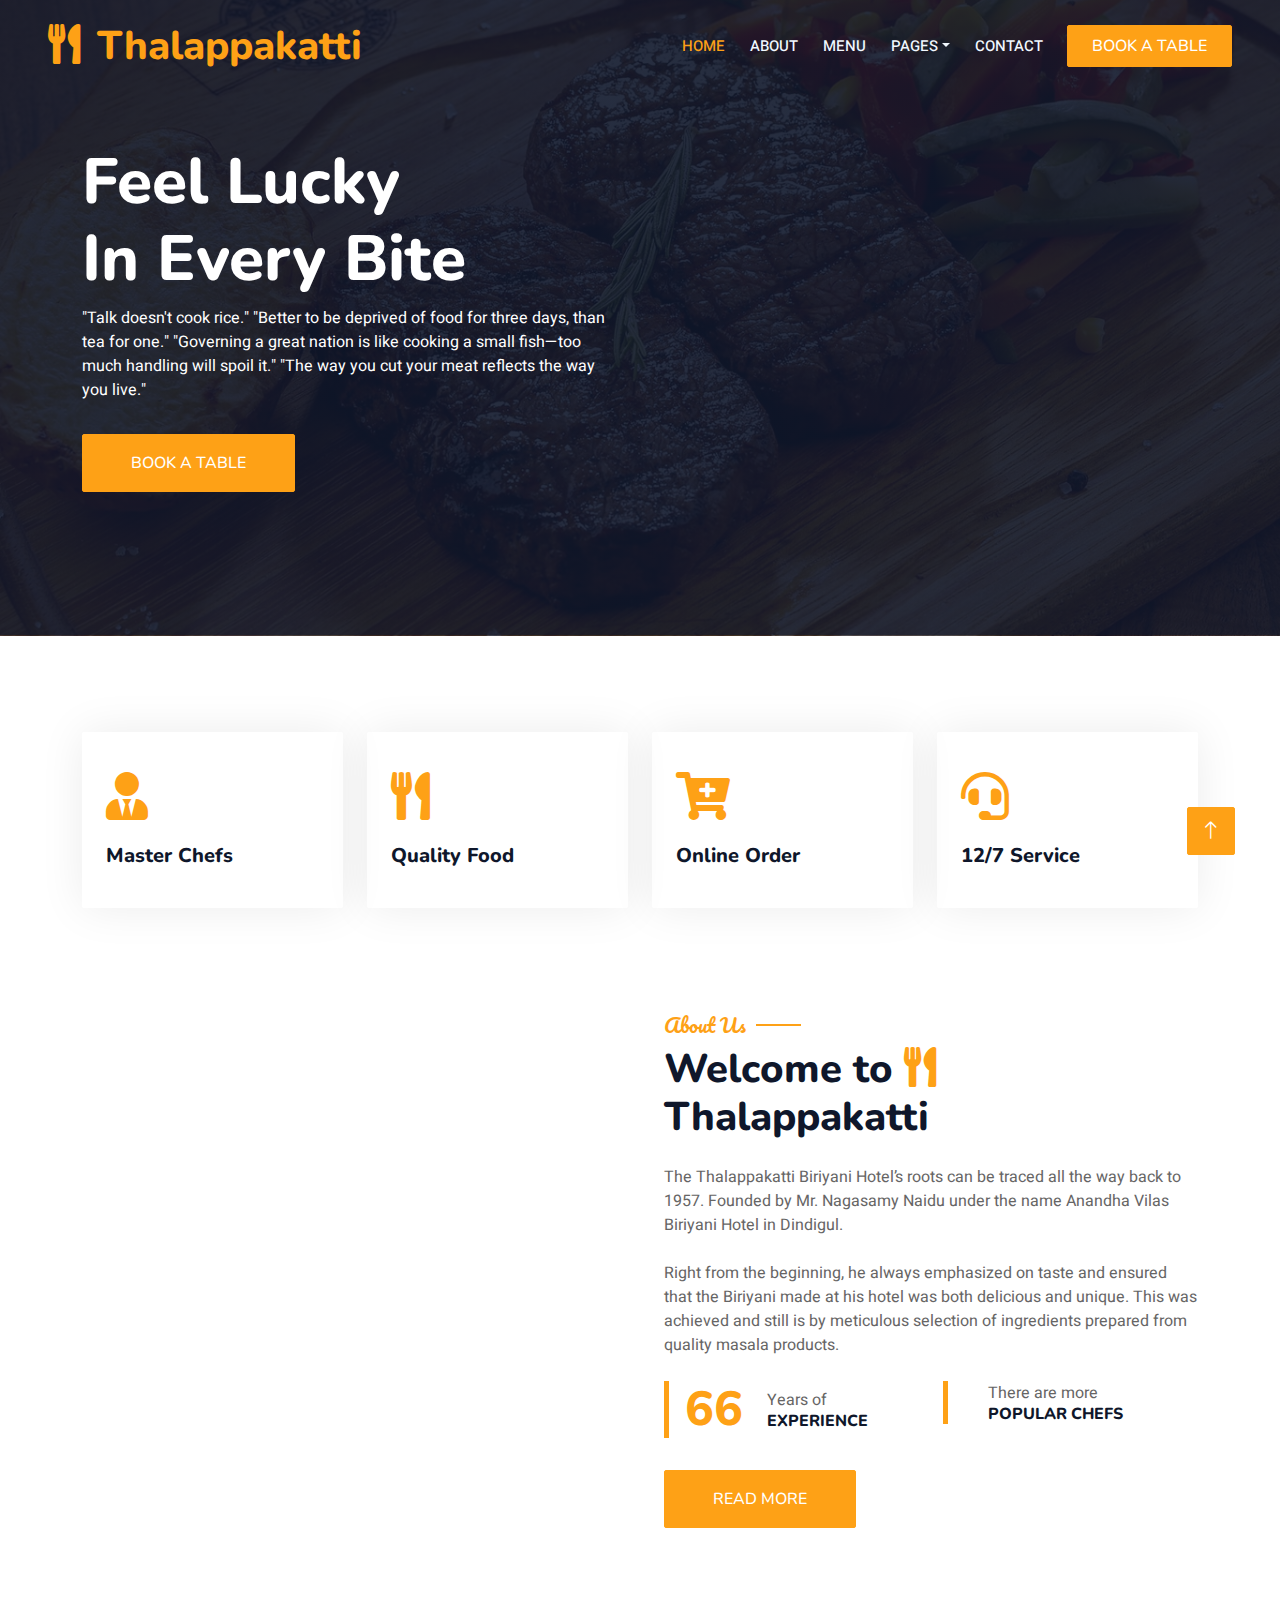
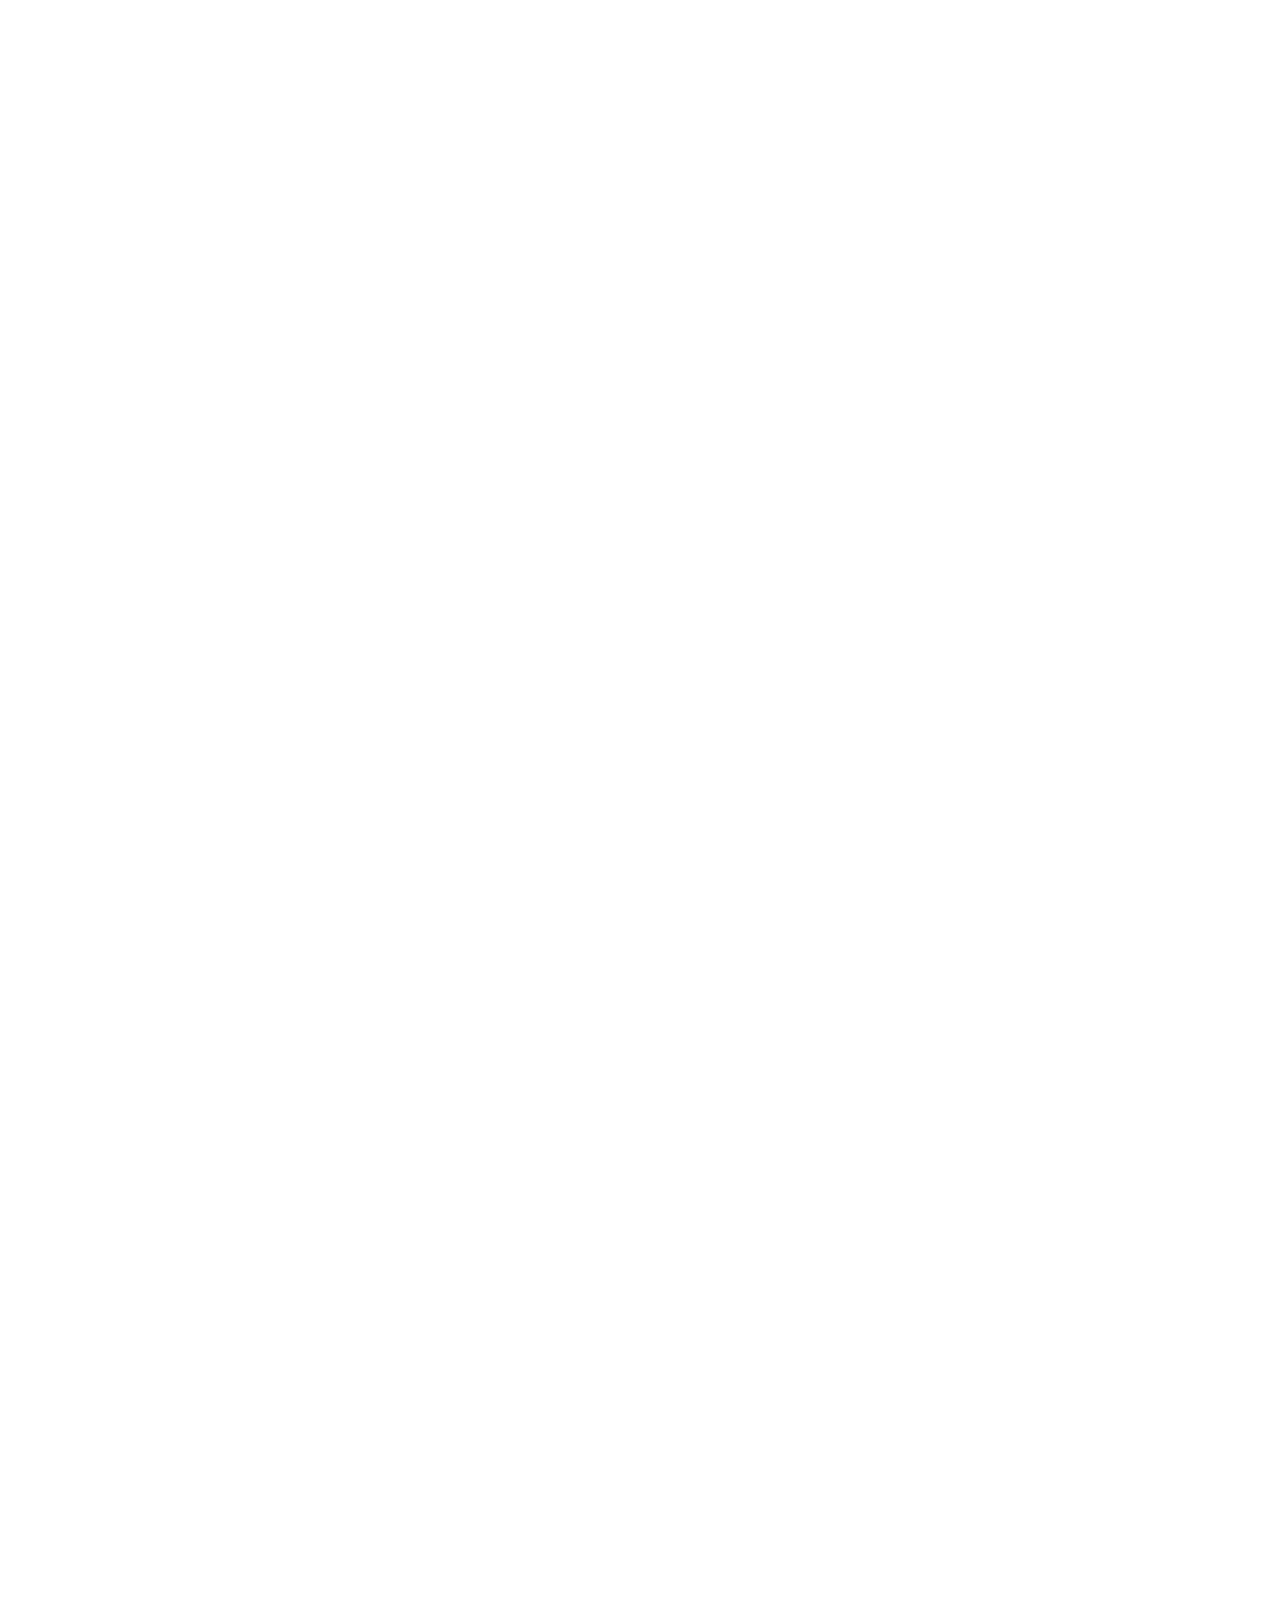
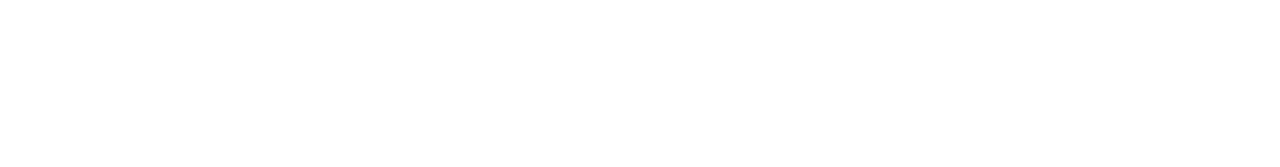
<file: index.html>
<!DOCTYPE html>
<html lang="en">

<head>
    <meta charset="utf-8">
    <title>Thalappakatti</title>
    <meta content="width=device-width, initial-scale=1.0" name="viewport">
    <meta content="" name="keywords">
    <meta content="" name="description">

    <!-- Favicon -->
    <link href="img/favicon.ico" rel="icon">

    <!-- Google Web Fonts -->
    <link rel="preconnect" href="https://fonts.googleapis.com">
    <link rel="preconnect" href="https://fonts.gstatic.com" crossorigin>
    <link href="https://fonts.googleapis.com/css2?family=Heebo:wght@400;500;600&family=Nunito:wght@600;700;800&family=Pacifico&display=swap" rel="stylesheet">

    <!-- Icon Font Stylesheet -->
    <link href="https://cdnjs.cloudflare.com/ajax/libs/font-awesome/5.10.0/css/all.min.css" rel="stylesheet">
    <link href="https://cdn.jsdelivr.net/npm/bootstrap-icons@1.4.1/font/bootstrap-icons.css" rel="stylesheet">

    <!-- Libraries Stylesheet -->
    <link href="lib/animate/animate.min.css" rel="stylesheet">
    <link href="lib/owlcarousel/assets/owl.carousel.min.css" rel="stylesheet">
    <link href="lib/tempusdominus/css/tempusdominus-bootstrap-4.min.css" rel="stylesheet" />

    <!-- Customized Bootstrap Stylesheet -->
    <link href="css/bootstrap.min.css" rel="stylesheet">

    <!-- Template Stylesheet -->
    <link href="css/style.css" rel="stylesheet">
</head>

<body>
    <div class="container-xxl bg-white p-0">
        <!-- Spinner Start -->
        <div id="spinner" class="show bg-white position-fixed translate-middle w-100 vh-100 top-50 start-50 d-flex align-items-center justify-content-center">
            <div class="spinner-border text-primary" style="width: 3rem; height: 3rem;" role="status">
                <span class="sr-only">Loading...</span>
            </div>
        </div>
        <!-- Spinner End -->


        <!-- Navbar & Hero Start -->
        <div class="container-xxl position-relative p-0">
            <nav class="navbar navbar-expand-lg navbar-dark bg-dark px-4 px-lg-5 py-3 py-lg-0">
                <a href="" class="navbar-brand p-0">
                    <h1 class="text-primary m-0"><i class="fa fa-utensils me-3"></i>Thalappakatti</h1>
                    <!-- <img src="img/logo.png" alt="Logo"> -->
                </a>
                <button class="navbar-toggler" type="button" data-bs-toggle="collapse" data-bs-target="#navbarCollapse">
                    <span class="fa fa-bars"></span>
                </button>
                <div class="collapse navbar-collapse" id="navbarCollapse">
                    <div class="navbar-nav ms-auto py-0 pe-4">
                        <a href="index.html" class="nav-item nav-link active">Home</a>
                        <a href="about.html" class="nav-item nav-link">About</a>
                        <a href="menu.html" class="nav-item nav-link">Menu</a>
                        <div class="nav-item dropdown">
                            <a href="#" class="nav-link dropdown-toggle" data-bs-toggle="dropdown">Pages</a>
                            <div class="dropdown-menu m-0">
                                <a href="booking.html" class="dropdown-item">Booking</a>
                                <a href="team.html" class="dropdown-item">Our Team</a>
                                <a href="testimonial.html" class="dropdown-item">Testimonial</a>
                            </div>
                        </div>
                        <a href="contact.html" class="nav-item nav-link">Contact</a>
                    </div>
                    <a href="" class="btn btn-primary py-2 px-4">Book A Table</a>
                </div>
            </nav>

            <div class="container-xxl py-5 bg-dark hero-header mb-5">
                <div class="container my-5 py-5">
                    <div class="row align-items-center g-5">
                        <div class="col-lg-6 text-center text-lg-start">
                            <h1 class="display-3 text-white animated slideInLeft">Feel Lucky<br> In Every Bite</h1>
                            <p class="text-white animated slideInLeft mb-4 pb-2">"Talk doesn't cook rice." "Better to be deprived of food for three days, than tea for one." "Governing a great nation is like cooking a small fish—too much handling will spoil it." "The way you cut your meat reflects the way you live."</p>
                            <a href="" class="btn btn-primary py-sm-3 px-sm-5 me-3 animated slideInLeft" href="signin.html">Book A Table</a>
                        </div>
                        <div class="col-lg-6 text-center text-lg-end overflow-hidden">
                            <img class="img-fluid" alt="">
                        </div>
                    </div>
                </div>
            </div>
        </div>
        <!-- Navbar & Hero End -->


        <!-- Service Start -->
        <div class="container-xxl py-5">
            <div class="container">
                <div class="row g-4">
                    <div class="col-lg-3 col-sm-6 wow fadeInUp" data-wow-delay="0.1s">
                        <div class="service-item rounded pt-3">
                            <div class="p-4">
                                <i class="fa fa-3x fa-user-tie text-primary mb-4"></i>
                                <h5>Master Chefs</h5>
                                <p></p>
                            </div>
                        </div>
                    </div>
                    <div class="col-lg-3 col-sm-6 wow fadeInUp" data-wow-delay="0.3s">
                        <div class="service-item rounded pt-3">
                            <div class="p-4">
                                <i class="fa fa-3x fa-utensils text-primary mb-4"></i>
                                <h5>Quality Food</h5>
                                <p></p>
                            </div>
                        </div>
                    </div>
                    <div class="col-lg-3 col-sm-6 wow fadeInUp" data-wow-delay="0.5s">
                        <div class="service-item rounded pt-3">
                            <div class="p-4">
                                <i class="fa fa-3x fa-cart-plus text-primary mb-4"></i>
                                <h5>Online Order</h5>
                                <p></p>
                            </div>
                        </div>
                    </div>
                    <div class="col-lg-3 col-sm-6 wow fadeInUp" data-wow-delay="0.7s">
                        <div class="service-item rounded pt-3">
                            <div class="p-4">
                                <i class="fa fa-3x fa-headset text-primary mb-4"></i>
                                <h5>12/7 Service</h5>
                                <p></p>
                            </div>
                        </div>
                    </div>
                </div>
            </div>
        </div>
        <!-- Service End -->


        <!-- About Start -->
        <div class="container-xxl py-5">
            <div class="container">
                <div class="row g-5 align-items-center">
                    <div class="col-lg-6">
                        <div class="row g-3">
                            <div class="col-6 text-start">
                                <img class="img-fluid rounded w-100 wow zoomIn" data-wow-delay="0.1s" src="img/about-1.jpg">
                            </div>
                            <div class="col-6 text-start">
                                <img class="img-fluid rounded w-75 wow zoomIn" data-wow-delay="0.3s" src="img/about-2.jpg" style="margin-top: 25%;">
                            </div>
                            <div class="col-6 text-end">
                                <img class="img-fluid rounded w-75 wow zoomIn" data-wow-delay="0.5s" src="img/about-3.jpg">
                            </div>
                            <div class="col-6 text-end">
                                <img class="img-fluid rounded w-100 wow zoomIn" data-wow-delay="0.7s" src="img/about-4.jpg">
                            </div>
                        </div>
                    </div>
                    <div class="col-lg-6">
                        <h5 class="section-title ff-secondary text-start text-primary fw-normal">About Us</h5>
                        <h1 class="mb-4">Welcome to <i class="fa fa-utensils text-primary me-2"></i>Thalappakatti</h1>
                        <p class="mb-4">
                            The Thalappakatti Biriyani Hotel’s roots can be traced all the way back to 1957. Founded by Mr. Nagasamy Naidu under the name Anandha Vilas Biriyani Hotel in Dindigul. </p>
                        <p class="mb-4">Right from the beginning, he always emphasized on taste and ensured that the Biriyani made at his hotel was both delicious and unique. This was achieved and still is by meticulous selection of ingredients prepared from quality masala products.</p>
                        <div class="row g-4 mb-4">
                            <div class="col-sm-6">
                                <div class="d-flex align-items-center border-start border-5 border-primary px-3">
                                    <h1 class="flex-shrink-0 display-5 text-primary mb-0" data-toggle="counter-up">66</h1>
                                    <div class="ps-4">
                                        <p class="mb-0">Years of</p>
                                        <h6 class="text-uppercase mb-0">Experience</h6>
                                    </div>
                                </div>
                            </div>
                            <div class="col-sm-6">
                                <div class="d-flex align-items-center border-start border-5 border-primary px-3">
                                    
                                    <div class="ps-4">
                                        <p class="mb-0">There are more</p>
                                        <h6 class="text-uppercase mb-0">Popular Chefs</h6>
                                    </div>
                                </div>
                            </div>
                        </div>
                        <a class="btn btn-primary py-3 px-5 mt-2" href="https://thalappakatti.com/about-us">Read More</a>
                    </div>
                </div>
            </div>
        </div>
        <!-- About End -->


        <!-- Menu Start -->
        <div class="container-xxl py-5">
            <div class="container">
                <div class="text-center wow fadeInUp" data-wow-delay="0.1s">
                    <h5 class="section-title ff-secondary text-center text-primary fw-normal">Food Menu</h5>
                    <h1 class="mb-5">Most Popular Items</h1>
                </div>
                <div class="tab-class text-center wow fadeInUp" data-wow-delay="0.1s">
                    <ul class="nav nav-pills d-inline-flex justify-content-center border-bottom mb-5">
                        <li class="nav-item">
                            <a class="d-flex align-items-center text-start mx-3 ms-0 pb-3 active" data-bs-toggle="pill" href="#tab-1">
                                <i class="fa fa-coffee fa-2x text-primary"></i>
                                <div class="ps-3">
                                    <small class="text-body">Popular</small>
                                    <h6 class="mt-n1 mb-0">Breakfast</h6>
                                </div>
                            </a>
                        </li>
                        <li class="nav-item">
                            <a class="d-flex align-items-center text-start mx-3 pb-3" data-bs-toggle="pill" href="#tab-2">
                                <i class="fa fa-hamburger fa-2x text-primary"></i>
                                <div class="ps-3">
                                    <small class="text-body">Special</small>
                                    <h6 class="mt-n1 mb-0">Launch</h6>
                                </div>
                            </a>
                        </li>
                        <li class="nav-item">
                            <a class="d-flex align-items-center text-start mx-3 me-0 pb-3" data-bs-toggle="pill" href="#tab-3">
                                <i class="fa fa-utensils fa-2x text-primary"></i>
                                <div class="ps-3">
                                    <small class="text-body">Lovely</small>
                                    <h6 class="mt-n1 mb-0">Dinner</h6>
                                </div>
                            </a>
                        </li>
                    </ul>
                    <div class="tab-content">
                        <div id="tab-1" class="tab-pane fade show p-0 active">
                            <div class="row g-4">
                                <div class="col-lg-6">
                                    <div class="d-flex align-items-center">
                                        <img class="flex-shrink-0 img-fluid rounded" src="img/thala 5.jpg" alt="" style="width: 80px;">
                                        <div class="w-100 d-flex flex-column text-start ps-4">
                                            <h5 class="d-flex justify-content-between border-bottom pb-2">
                                                <span>CHICKEN BIRIYANI</span>
                                                <span class="text-primary">Rs.115</span>
                                            </h5>
                                            <small class="fst-italic"></small>
                                        </div>
                                    </div>
                                </div>
                                <div class="col-lg-6">
                                    <div class="d-flex align-items-center">
                                        <img class="flex-shrink-0 img-fluid rounded" src="img/thala 6.jpg" alt="" style="width: 80px;">
                                        <div class="w-100 d-flex flex-column text-start ps-4">
                                            <h5 class="d-flex justify-content-between border-bottom pb-2">
                                                <span>CHICKEN LEG ROAST</span>
                                                <span class="text-primary">Rs.115</span>
                                            </h5>
                                            <small class="fst-italic"></small>
                                        </div>
                                    </div>
                                </div>
                                <div class="col-lg-6">
                                    <div class="d-flex align-items-center">
                                        <img class="flex-shrink-0 img-fluid rounded" src="img/grilled-chicken.jpg" alt="" style="width: 80px;">
                                        <div class="w-100 d-flex flex-column text-start ps-4">
                                            <h5 class="d-flex justify-content-between border-bottom pb-2">
                                                <span>GRILLED CHICKEN</span>
                                                <span class="text-primary">Rs.115</span>
                                            </h5>
                                            <small class="fst-italic"></small>
                                        </div>
                                    </div>
                                </div>
                                <div class="col-lg-6">
                                    <div class="d-flex align-items-center">
                                        <img class="flex-shrink-0 img-fluid rounded" src="img/moru-moru-stick-chicken.jpg" alt="" style="width: 80px;">
                                        <div class="w-100 d-flex flex-column text-start ps-4">
                                            <h5 class="d-flex justify-content-between border-bottom pb-2">
                                                <span>MORU MORU STRIK CHICKEN</span>
                                                <span class="text-primary">RS.115</span>
                                            </h5>
                                            <small class="fst-italic"></small>
                                        </div>
                                    </div>
                                </div>
                                
                                <div class="col-lg-6">
                                    <div class="d-flex align-items-center">
                                        <img class="flex-shrink-0 img-fluid rounded" src="img/menu-7.jpg" alt="" style="width: 80px;">
                                        <div class="w-100 d-flex flex-column text-start ps-4">
                                            <h5 class="d-flex justify-content-between border-bottom pb-2">
                                                <span>Butter Fly Chicken</span>
                                                <span class="text-primary">Rs.115</span>
                                            </h5>
                                            <small class="fst-italic"></small>
                                        </div>
                                    </div>
                                </div>
                                <div class="col-lg-6">
                                    <div class="d-flex align-items-center">
                                        <img class="flex-shrink-0 img-fluid rounded" src="img/menu-8.jpg" alt="" style="width: 80px;">
                                        <div class="w-100 d-flex flex-column text-start ps-4">
                                            <h5 class="d-flex justify-content-between border-bottom pb-2">
                                                <span>CHILLY CHICKEN</span>
                                                <span class="text-primary">Rs.115</span>
                                            </h5>
                                            <small class="fst-italic"></small>
                                        </div>
                                    </div>
                                </div>
                            </div>
                        </div>
                        <div id="tab-2" class="tab-pane fade show p-0">
                            <div class="row g-4">
                                <div class="col-lg-6">
                                    <div class="d-flex align-items-center">
                                        <img class="flex-shrink-0 img-fluid rounded" src="img/thala 5.jpg" alt="" style="width: 80px;">
                                        <div class="w-100 d-flex flex-column text-start ps-4">
                                            <h5 class="d-flex justify-content-between border-bottom pb-2">
                                                <span>CHICKEN BIRIYANI</span>
                                                <span class="text-primary">Rs.115</span>
                                            </h5>
                                            <small class="fst-italic"></small>
                                        </div>
                                    </div>
                                </div>
                                <div class="col-lg-6">
                                    <div class="d-flex align-items-center">
                                        <img class="flex-shrink-0 img-fluid rounded" src="img/thala 6.jpg" alt="" style="width: 80px;">
                                        <div class="w-100 d-flex flex-column text-start ps-4">
                                            <h5 class="d-flex justify-content-between border-bottom pb-2">
                                                <span>CHICKEN LEG ROAST</span>
                                                <span class="text-primary">Rs.115</span>
                                            </h5>
                                            <small class="fst-italic"></small>
                                        </div>
                                    </div>
                                </div>
                                <div class="col-lg-6">
                                    <div class="d-flex align-items-center">
                                        <img class="flex-shrink-0 img-fluid rounded" src="img/grilled-chicken.jpg" alt="" style="width: 80px;">
                                        <div class="w-100 d-flex flex-column text-start ps-4">
                                            <h5 class="d-flex justify-content-between border-bottom pb-2">
                                                <span>GRILLED CHICKEN</span>
                                                <span class="text-primary">Rs.115</span>
                                            </h5>
                                            <small class="fst-italic"></small>
                                        </div>
                                    </div>
                                </div>
                                <div class="col-lg-6">
                                    <div class="d-flex align-items-center">
                                        <img class="flex-shrink-0 img-fluid rounded" src="img/moru-moru-stick-chicken.jpg" alt="" style="width: 80px;">
                                        <div class="w-100 d-flex flex-column text-start ps-4">
                                            <h5 class="d-flex justify-content-between border-bottom pb-2">
                                                <span>MORU MORU STRIK CHICKEN</span>
                                                <span class="text-primary">RS115</span>
                                            </h5>
                                            <small class="fst-italic"></small>
                                        </div>
                                    </div>
                                </div>
                                
                                <div class="col-lg-6">
                                    <div class="d-flex align-items-center">
                                        <img class="flex-shrink-0 img-fluid rounded" src="img/menu-7.jpg" alt="" style="width: 80px;">
                                        <div class="w-100 d-flex flex-column text-start ps-4">
                                            <h5 class="d-flex justify-content-between border-bottom pb-2">
                                                <span>Butter Fly Chicken</span>
                                                <span class="text-primary">Rs.115</span>
                                            </h5>
                                            <small class="fst-italic"></small>
                                        </div>
                                    </div>
                                </div>
                                <div class="col-lg-6">
                                    <div class="d-flex align-items-center">
                                        <img class="flex-shrink-0 img-fluid rounded" src="img/menu-8.jpg" alt="" style="width: 80px;">
                                        <div class="w-100 d-flex flex-column text-start ps-4">
                                            <h5 class="d-flex justify-content-between border-bottom pb-2">
                                                <span>CHILLY CHICKEN</span>
                                                <span class="text-primary">Rs.115</span>
                                            </h5>
                                            <small class="fst-italic"></small>
                                        </div>
                                    </div>
                                </div>
                            </div>
                        </div>
                        <div id="tab-3" class="tab-pane fade show p-0">
                            <div class="row g-4">
                                <div class="col-lg-6">
                                    <div class="d-flex align-items-center">
                                        <img class="flex-shrink-0 img-fluid rounded" src="img/thala 5.jpg" alt="" style="width: 80px;">
                                        <div class="w-100 d-flex flex-column text-start ps-4">
                                            <h5 class="d-flex justify-content-between border-bottom pb-2">
                                                <span>CHICKEN BIRIYANI</span>
                                                <span class="text-primary">Rs.115</span>
                                            </h5>
                                            <small class="fst-italic"></small>
                                        </div>
                                    </div>
                                </div>
                                <div class="col-lg-6">
                                    <div class="d-flex align-items-center">
                                        <img class="flex-shrink-0 img-fluid rounded" src="img/thala 6.jpg" alt="" style="width: 80px;">
                                        <div class="w-100 d-flex flex-column text-start ps-4">
                                            <h5 class="d-flex justify-content-between border-bottom pb-2">
                                                <span>CHICKEN LEG ROAST</span>
                                                <span class="text-primary">Rs.115</span>
                                            </h5>
                                            <small class="fst-italic"></small>
                                        </div>
                                    </div>
                                </div>
                                <div class="col-lg-6">
                                    <div class="d-flex align-items-center">
                                        <img class="flex-shrink-0 img-fluid rounded" src="img/grilled-chicken.jpg" alt="" style="width: 80px;">
                                        <div class="w-100 d-flex flex-column text-start ps-4">
                                            <h5 class="d-flex justify-content-between border-bottom pb-2">
                                                <span>GRILLED CHICKEN</span>
                                                <span class="text-primary">Rs.115</span>
                                            </h5>
                                            <small class="fst-italic"></small>
                                        </div>
                                    </div>
                                </div>
                                <div class="col-lg-6">
                                    <div class="d-flex align-items-center">
                                        <img class="flex-shrink-0 img-fluid rounded" src="img/moru-moru-stick-chicken.jpg" alt="" style="width: 80px;">
                                        <div class="w-100 d-flex flex-column text-start ps-4">
                                            <h5 class="d-flex justify-content-between border-bottom pb-2">
                                                <span>MORU MORU STRIK CHICKEN</span>
                                                <span class="text-primary">RS115</span>
                                            </h5>
                                            <small class="fst-italic"></small>
                                        </div>
                                    </div>
                                </div>
                                
                                <div class="col-lg-6">
                                    <div class="d-flex align-items-center">
                                        <img class="flex-shrink-0 img-fluid rounded" src="img/menu-7.jpg" alt="" style="width: 80px;">
                                        <div class="w-100 d-flex flex-column text-start ps-4">
                                            <h5 class="d-flex justify-content-between border-bottom pb-2">
                                                <span>Butter Fly Chicken</span>
                                                <span class="text-primary">Rs.115</span>
                                            </h5>
                                            <small class="fst-italic"></small>
                                        </div>
                                    </div>
                                </div>
                                <div class="col-lg-6">
                                    <div class="d-flex align-items-center">
                                        <img class="flex-shrink-0 img-fluid rounded" src="img/menu-8.jpg" alt="" style="width: 80px;">
                                        <div class="w-100 d-flex flex-column text-start ps-4">
                                            <h5 class="d-flex justify-content-between border-bottom pb-2">
                                                <span>CHILLY CHICKEN</span>
                                                <span class="text-primary">Rs.115</span>
                                            </h5>
                                            <small class="fst-italic"></small>
                                        </div>
                                    </div>
                                </div>
                            </div>
                        </div>
                    </div>
                </div>
            </div>
        </div>
        <!-- Menu End -->


        <!-- Reservation Start -->
        <div class="container-xxl py-5 px-0 wow fadeInUp" data-wow-delay="0.1s">
            <div class="row g-0">
                <div class="col-md-6">
                    <div class="video">
                        <button type="button" class="btn-play" data-bs-toggle="modal" data-src="https://www.youtube.com/embed/DWRcNpR6Kdc" data-bs-target="#videoModal">
                            <span></span>
                        </button>
                    </div>
                </div>
                <div class="col-md-6 bg-dark d-flex align-items-center">
                    <div class="p-5 wow fadeInUp" data-wow-delay="0.2s">
                        <h5 class="section-title ff-secondary text-start text-primary fw-normal">Reservation</h5>
                        <h1 class="text-white mb-4">Book A Table Online</h1>
                        <form>
                            <div class="row g-3">
                                <div class="col-md-6">
                                    <div class="form-floating">
                                        <input type="text" class="form-control" id="name" placeholder="Your Name">
                                        <label for="name">Your Name</label>
                                    </div>
                                </div>
                                <div class="col-md-6">
                                    <div class="form-floating">
                                        <input type="email" class="form-control" id="email" placeholder="Your Email">
                                        <label for="email">Your Email</label>
                                    </div>
                                </div>
                                <div class="col-md-6">
                                    <div class="form-floating date" id="date3" data-target-input="nearest">
                                        <input type="text" class="form-control datetimepicker-input" id="datetime" placeholder="Date & Time" data-target="#date3" data-toggle="datetimepicker" />
                                        <label for="datetime">Date & Time</label>
                                    </div>
                                </div>
                                <div class="col-md-6">
                                    <div class="form-floating">
                                        <select class="form-select" id="select1">
                                          <option value="1">People 1</option>
                                          <option value="2">People 2</option>
                                          <option value="3">People 3</option>
                                        </select>
                                        <label for="select1">No Of People</label>
                                      </div>
                                </div>
                                <div class="col-12">
                                    <div class="form-floating">
                                        <textarea class="form-control" placeholder="Special Request" id="message" style="height: 100px"></textarea>
                                        <label for="message">Special Request</label>
                                    </div>
                                </div>
                                <div class="col-12">
                                    <button class="btn btn-primary w-100 py-3" type="submit">Book Now</button>
                                </div>
                            </div>
                        </form>
                    </div>
                </div>
            </div>
        </div>

        <div class="modal fade" id="videoModal" tabindex="-1" aria-labelledby="exampleModalLabel" aria-hidden="true">
            <div class="modal-dialog">
                <div class="modal-content rounded-0">
                    <div class="modal-header">
                        <h5 class="modal-title" id="exampleModalLabel">Youtube Video</h5>
                        <button type="button" class="btn-close" data-bs-dismiss="modal" aria-label="Close"></button>
                    </div>
                    <div class="modal-body">
                        <!-- 16:9 aspect ratio -->
                        <div class="ratio ratio-16x9">
                            <iframe class="embed-responsive-item" src="" id="video" allowfullscreen allowscriptaccess="always"
                                allow="autoplay"></iframe>
                        </div>
                    </div>
                </div>
            </div>
        </div>
        <!-- Reservation Start -->


        

        <!-- Footer Start -->
        <div class="container-fluid bg-dark text-light footer pt-5 mt-5 wow fadeIn" data-wow-delay="0.1s">
            <div class="container py-5">
                <div class="row g-5">
                    <div class="col-lg-3 col-md-6">
                        <h4 class="section-title ff-secondary text-start text-primary fw-normal mb-4">Company</h4>
                        <a class="btn btn-link" href="">About Us</a>
                        <a class="btn btn-link" href="">Contact Us</a>
                        <a class="btn btn-link" href="">Reservation</a>
                        <a class="btn btn-link" href="">Privacy Policy</a>
                        <a class="btn btn-link" href="">Terms & Condition</a>
                    </div>
                    <div class="col-lg-3 col-md-6">
                        <h4 class="section-title ff-secondary text-start text-primary fw-normal mb-4">Contact</h4>
                        <p class="mb-2"><i class="fa fa-map-marker-alt me-3"></i>Thalappakatti Hotels Pvt Ltd., No. 25/30, Fourth floor, Ramky House, Hennur Outer Ring Rd, Kalyan Nagar, Bengaluru, Karnataka – 600 016.</p>
                        <p class="mb-2"><i class="fa fa-phone-alt me-3"></i>+91 91500 07911</p>
                        <p class="mb-2"><i class="fa fa-envelope me-3"></i>feedback@thalappakatti.com</p>
                        <div class="d-flex pt-2">
                            <a class="btn btn-outline-light btn-social" href=""><i class="fab fa-twitter"></i></a>
                            <a class="btn btn-outline-light btn-social" href=""><i class="fab fa-facebook-f"></i></a>
                            <a class="btn btn-outline-light btn-social" href=""><i class="fab fa-youtube"></i></a>
                            <a class="btn btn-outline-light btn-social" href=""><i class="fab fa-linkedin-in"></i></a>
                        </div>
                    </div>
                    <div class="col-lg-3 col-md-6">
                        <h4 class="section-title ff-secondary text-start text-primary fw-normal mb-4">Opening</h4>
                        <h5 class="text-light fw-normal">Monday - Saturday</h5>
                        <p>09AM - 09PM</p>
                        <h5 class="text-light fw-normal">Sunday</h5>
                        <p>10AM - 08PM</p>
                    </div>
                    <div class="col-lg-3 col-md-6">
                        <h4 class="section-title ff-secondary text-start text-primary fw-normal mb-4">Newsletter</h4>
                        <p>Dolor amet sit justo amet elitr clita ipsum elitr est.</p>
                        <div class="position-relative mx-auto" style="max-width: 400px;">
                            <input class="form-control border-primary w-100 py-3 ps-4 pe-5" type="text" placeholder="Your email">
                            <button type="button" class="btn btn-primary py-2 position-absolute top-0 end-0 mt-2 me-2">SignUp</button>
                        </div>
                    </div>
                </div>
            </div>
            <div class="container">
                <div class="copyright">
                    <div class="row">
                        <div class="col-md-6 text-center text-md-start mb-3 mb-md-0">
                            &copy; <a class="border-bottom" href="#">Your Site Name</a>, All Right Reserved. 
							
							<!--/*** This template is free as long as you keep the footer author’s credit link/attribution link/backlink. If you'd like to use the template without the footer author’s credit link/attribution link/backlink, you can purchase the Credit Removal License from "https://htmlcodex.com/credit-removal". Thank you for your support. ***/-->
							Designed By <a class="border-bottom" href="https://htmlcodex.com">HTML Codex</a><br><br>
                            Distributed By <a class="border-bottom" href="https://themewagon.com" target="_blank">ThemeWagon</a>
                        </div>
                        <div class="col-md-6 text-center text-md-end">
                            <div class="footer-menu">
                                <a href="">Home</a>
                                <a href="">Cookies</a>
                                <a href="">Help</a>
                                <a href="">FQAs</a>
                            </div>
                        </div>
                    </div>
                </div>
            </div>
        </div>
        <!-- Footer End -->


        <!-- Back to Top -->
        <a href="#" class="btn btn-lg btn-primary btn-lg-square back-to-top"><i class="bi bi-arrow-up"></i></a>
    </div>

    <!-- JavaScript Libraries -->
    <script src="https://code.jquery.com/jquery-3.4.1.min.js"></script>
    <script src="https://cdn.jsdelivr.net/npm/bootstrap@5.0.0/dist/js/bootstrap.bundle.min.js"></script>
    <script src="lib/wow/wow.min.js"></script>
    <script src="lib/easing/easing.min.js"></script>
    <script src="lib/waypoints/waypoints.min.js"></script>
    <script src="lib/counterup/counterup.min.js"></script>
    <script src="lib/owlcarousel/owl.carousel.min.js"></script>
    <script src="lib/tempusdominus/js/moment.min.js"></script>
    <script src="lib/tempusdominus/js/moment-timezone.min.js"></script>
    <script src="lib/tempusdominus/js/tempusdominus-bootstrap-4.min.js"></script>

    <!-- Template Javascript -->
    <script src="js/main.js"></script>
</body>

</html>
</file>
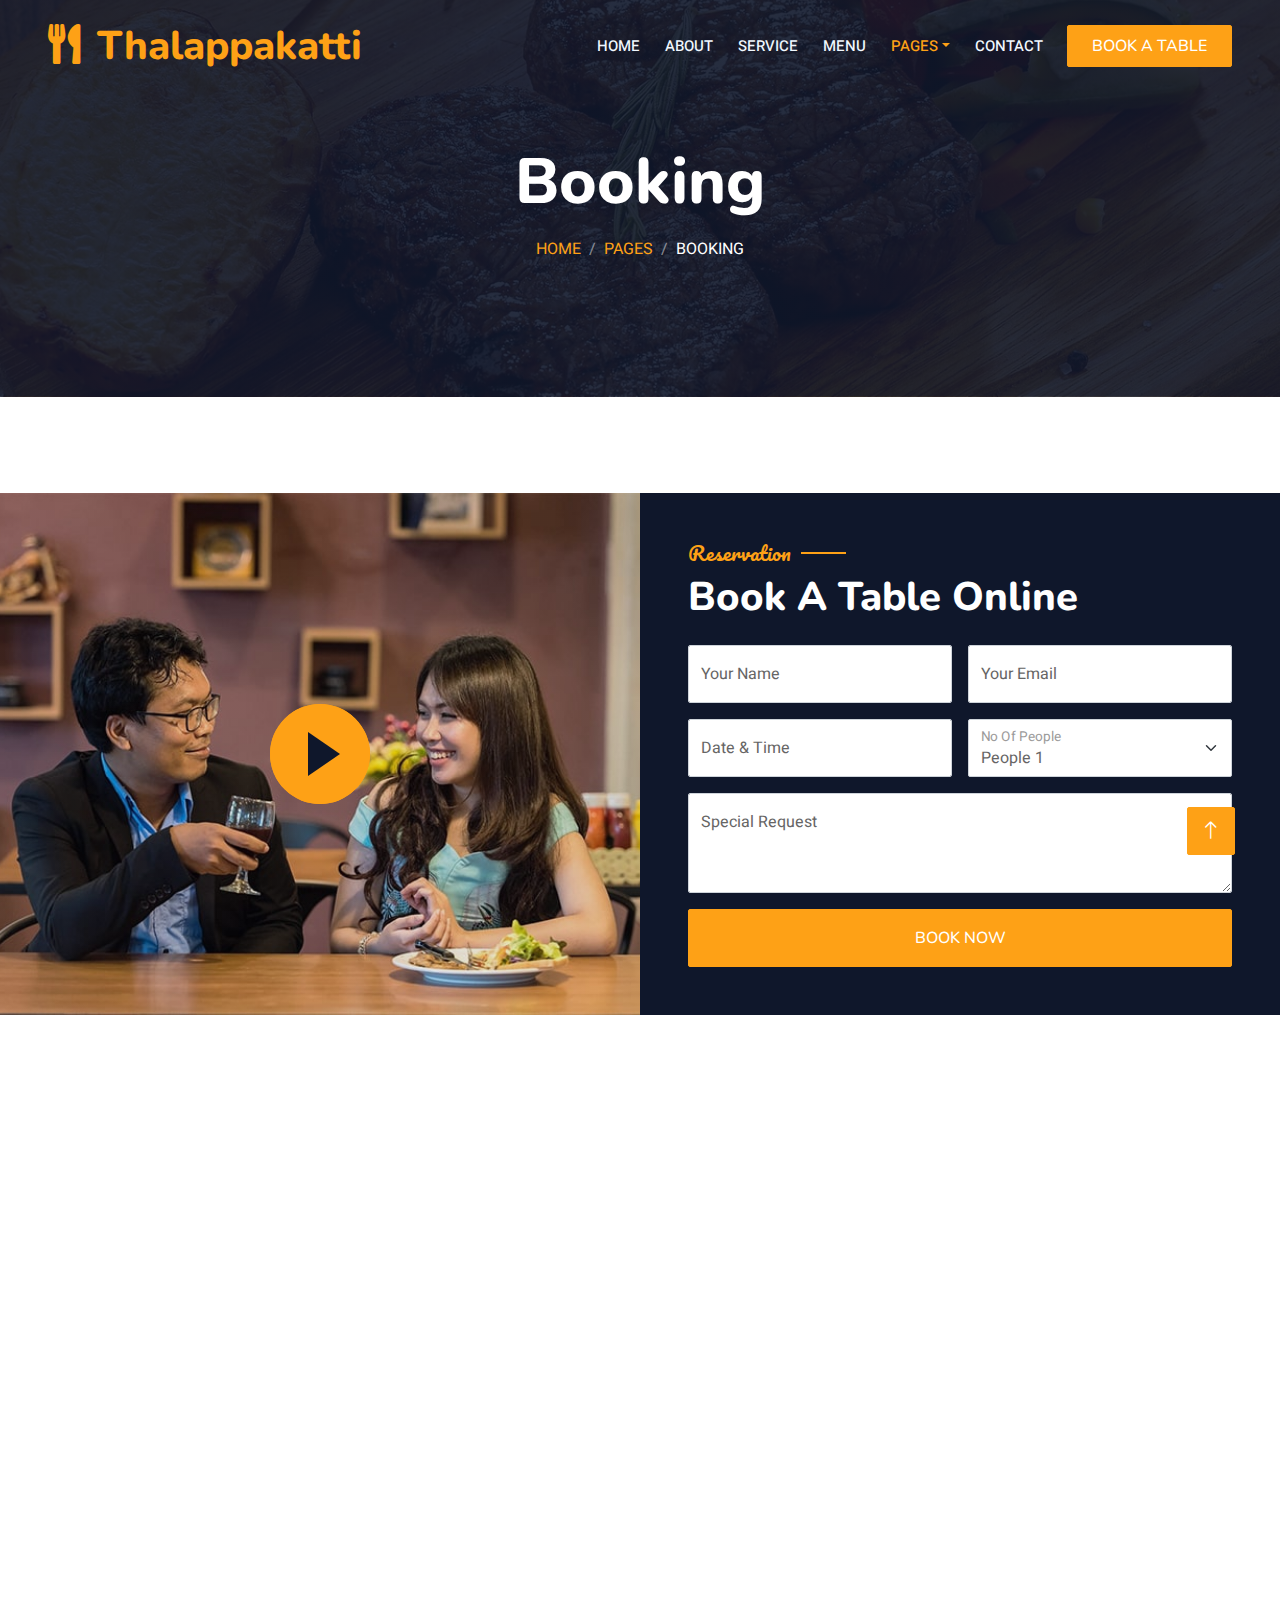
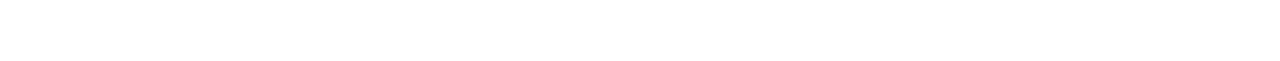
<file: booking.html>
<!DOCTYPE html>
<html lang="en">

<head>
    <meta charset="utf-8">
    <title>Thalappakatti</title>
    <meta content="width=device-width, initial-scale=1.0" name="viewport">
    <meta content="" name="keywords">
    <meta content="" name="description">

    <!-- Favicon -->
    <link href="img/favicon.ico" rel="icon">

    <!-- Google Web Fonts -->
    <link rel="preconnect" href="https://fonts.googleapis.com">
    <link rel="preconnect" href="https://fonts.gstatic.com" crossorigin>
    <link href="https://fonts.googleapis.com/css2?family=Heebo:wght@400;500;600&family=Nunito:wght@600;700;800&family=Pacifico&display=swap" rel="stylesheet">

    <!-- Icon Font Stylesheet -->
    <link href="https://cdnjs.cloudflare.com/ajax/libs/font-awesome/5.10.0/css/all.min.css" rel="stylesheet">
    <link href="https://cdn.jsdelivr.net/npm/bootstrap-icons@1.4.1/font/bootstrap-icons.css" rel="stylesheet">

    <!-- Libraries Stylesheet -->
    <link href="lib/animate/animate.min.css" rel="stylesheet">
    <link href="lib/owlcarousel/assets/owl.carousel.min.css" rel="stylesheet">
    <link href="lib/tempusdominus/css/tempusdominus-bootstrap-4.min.css" rel="stylesheet" />

    <!-- Customized Bootstrap Stylesheet -->
    <link href="css/bootstrap.min.css" rel="stylesheet">

    <!-- Template Stylesheet -->
    <link href="css/style.css" rel="stylesheet">
</head>

<body>
    <div class="container-xxl bg-white p-0">
        <!-- Spinner Start -->
        <div id="spinner" class="show bg-white position-fixed translate-middle w-100 vh-100 top-50 start-50 d-flex align-items-center justify-content-center">
            <div class="spinner-border text-primary" style="width: 3rem; height: 3rem;" role="status">
                <span class="sr-only">Loading...</span>
            </div>
        </div>
        <!-- Spinner End -->


        <!-- Navbar & Hero Start -->
        <div class="container-xxl position-relative p-0">
            <nav class="navbar navbar-expand-lg navbar-dark bg-dark px-4 px-lg-5 py-3 py-lg-0">
                <a href="" class="navbar-brand p-0">
                    <h1 class="text-primary m-0"><i class="fa fa-utensils me-3"></i>Thalappakatti</h1>
                    <!-- <img src="img/logo.png" alt="Logo"> -->
                </a>
                <button class="navbar-toggler" type="button" data-bs-toggle="collapse" data-bs-target="#navbarCollapse">
                    <span class="fa fa-bars"></span>
                </button>
                <div class="collapse navbar-collapse" id="navbarCollapse">
                    <div class="navbar-nav ms-auto py-0 pe-4">
                        <a href="index.html" class="nav-item nav-link">Home</a>
                        <a href="about.html" class="nav-item nav-link">About</a>
                        <a href="service.html" class="nav-item nav-link">Service</a>
                        <a href="menu.html" class="nav-item nav-link">Menu</a>
                        <div class="nav-item dropdown">
                            <a href="#" class="nav-link dropdown-toggle active" data-bs-toggle="dropdown">Pages</a>
                            <div class="dropdown-menu m-0">
                                <a href="booking.html" class="dropdown-item active">Booking</a>
                                <a href="team.html" class="dropdown-item">Our Team</a>
                                <a href="testimonial.html" class="dropdown-item">Testimonial</a>
                            </div>
                        </div>
                        <a href="contact.html" class="nav-item nav-link">Contact</a>
                    </div>
                    <a href="" class="btn btn-primary py-2 px-4">Book A Table</a>
                </div>
            </nav>

            <div class="container-xxl py-5 bg-dark hero-header mb-5">
                <div class="container text-center my-5 pt-5 pb-4">
                    <h1 class="display-3 text-white mb-3 animated slideInDown">Booking</h1>
                    <nav aria-label="breadcrumb">
                        <ol class="breadcrumb justify-content-center text-uppercase">
                            <li class="breadcrumb-item"><a href="#">Home</a></li>
                            <li class="breadcrumb-item"><a href="#">Pages</a></li>
                            <li class="breadcrumb-item text-white active" aria-current="page">Booking</li>
                        </ol>
                    </nav>
                </div>
            </div>
        </div>
        <!-- Navbar & Hero End -->


        <!-- Reservation Start -->
        <div class="container-xxl py-5 px-0 wow fadeInUp" data-wow-delay="0.1s">
            <div class="row g-0">
                <div class="col-md-6">
                    <div class="video">
                        <button type="button" class="btn-play" data-bs-toggle="modal" data-src="https://www.youtube.com/embed/DWRcNpR6Kdc" data-bs-target="#videoModal">
                            <span></span>
                        </button>
                    </div>
                </div>
                <div class="col-md-6 bg-dark d-flex align-items-center">
                    <div class="p-5 wow fadeInUp" data-wow-delay="0.2s">
                        <h5 class="section-title ff-secondary text-start text-primary fw-normal">Reservation</h5>
                        <h1 class="text-white mb-4">Book A Table Online</h1>
                        <form>
                            <div class="row g-3">
                                <div class="col-md-6">
                                    <div class="form-floating">
                                        <input type="text" class="form-control" id="name" placeholder="Your Name">
                                        <label for="name">Your Name</label>
                                    </div>
                                </div>
                                <div class="col-md-6">
                                    <div class="form-floating">
                                        <input type="email" class="form-control" id="email" placeholder="Your Email">
                                        <label for="email">Your Email</label>
                                    </div>
                                </div>
                                <div class="col-md-6">
                                    <div class="form-floating date" id="date3" data-target-input="nearest">
                                        <input type="text" class="form-control datetimepicker-input" id="datetime" placeholder="Date & Time" data-target="#date3" data-toggle="datetimepicker" />
                                        <label for="datetime">Date & Time</label>
                                    </div>
                                </div>
                                <div class="col-md-6">
                                    <div class="form-floating">
                                        <select class="form-select" id="select1">
                                          <option value="1">People 1</option>
                                          <option value="2">People 2</option>
                                          <option value="3">People 3</option>
                                        </select>
                                        <label for="select1">No Of People</label>
                                      </div>
                                </div>
                                <div class="col-12">
                                    <div class="form-floating">
                                        <textarea class="form-control" placeholder="Special Request" id="message" style="height: 100px"></textarea>
                                        <label for="message">Special Request</label>
                                    </div>
                                </div>
                                <div class="col-12">
                                    <button class="btn btn-primary w-100 py-3" type="submit">Book Now</button>
                                </div>
                            </div>
                        </form>
                    </div>
                </div>
            </div>
        </div>

        <div class="modal fade" id="videoModal" tabindex="-1" aria-labelledby="exampleModalLabel" aria-hidden="true">
            <div class="modal-dialog">
                <div class="modal-content rounded-0">
                    <div class="modal-header">
                        <h5 class="modal-title" id="exampleModalLabel">Youtube Video</h5>
                        <button type="button" class="btn-close" data-bs-dismiss="modal" aria-label="Close"></button>
                    </div>
                    <div class="modal-body">
                        <!-- 16:9 aspect ratio -->
                        <div class="ratio ratio-16x9">
                            <iframe class="embed-responsive-item" src="" id="video" allowfullscreen allowscriptaccess="always"
                                allow="autoplay"></iframe>
                        </div>
                    </div>
                </div>
            </div>
        </div>
        <!-- Reservation Start -->
        

        <!-- Footer Start -->
        <div class="container-fluid bg-dark text-light footer pt-5 mt-5 wow fadeIn" data-wow-delay="0.1s">
            <div class="container py-5">
                <div class="row g-5">
                    <div class="col-lg-3 col-md-6">
                        <h4 class="section-title ff-secondary text-start text-primary fw-normal mb-4">Company</h4>
                        <a class="btn btn-link" href="">About Us</a>
                        <a class="btn btn-link" href="">Contact Us</a>
                        <a class="btn btn-link" href="">Reservation</a>
                        <a class="btn btn-link" href="">Privacy Policy</a>
                        <a class="btn btn-link" href="">Terms & Condition</a>
                    </div>
                    <div class="col-lg-3 col-md-6">
                        <h4 class="section-title ff-secondary text-start text-primary fw-normal mb-4">Contact</h4>
                        <p class="mb-2"><i class="fa fa-map-marker-alt me-3"></i>Thalappakatti Hotels Pvt Ltd., No. 25/30, Fourth floor, Ramky House, Hennur Outer Ring Rd, Kalyan Nagar, Bengaluru, Karnataka – 600 016.</p>
                        <p class="mb-2"><i class="fa fa-phone-alt me-3"></i>+91 91500 07911</p>
                        <p class="mb-2"><i class="fa fa-envelope me-3"></i>feedback@thalappakatti.com</p>
                        <div class="d-flex pt-2">
                            <a class="btn btn-outline-light btn-social" href=""><i class="fab fa-twitter"></i></a>
                            <a class="btn btn-outline-light btn-social" href=""><i class="fab fa-facebook-f"></i></a>
                            <a class="btn btn-outline-light btn-social" href=""><i class="fab fa-youtube"></i></a>
                            <a class="btn btn-outline-light btn-social" href=""><i class="fab fa-linkedin-in"></i></a>
                        </div>
                    </div>
                    <div class="col-lg-3 col-md-6">
                        <h4 class="section-title ff-secondary text-start text-primary fw-normal mb-4">Opening</h4>
                        <h5 class="text-light fw-normal">Monday - Saturday</h5>
                        <p>09AM - 09PM</p>
                        <h5 class="text-light fw-normal">Sunday</h5>
                        <p>10AM - 08PM</p>
                    </div>
                    <div class="col-lg-3 col-md-6">
                        <h4 class="section-title ff-secondary text-start text-primary fw-normal mb-4">Newsletter</h4>
                        <p>Dolor amet sit justo amet elitr clita ipsum elitr est.</p>
                        <div class="position-relative mx-auto" style="max-width: 400px;">
                            <input class="form-control border-primary w-100 py-3 ps-4 pe-5" type="text" placeholder="Your email">
                            <button type="button" class="btn btn-primary py-2 position-absolute top-0 end-0 mt-2 me-2">SignUp</button>
                        </div>
                    </div>
                </div>
            </div>
            <div class="container">
                <div class="copyright">
                    <div class="row">
                        <div class="col-md-6 text-center text-md-start mb-3 mb-md-0">
                            &copy; <a class="border-bottom" href="#">Your Site Name</a>, All Right Reserved. 
							
							<!--/*** This template is free as long as you keep the footer author’s credit link/attribution link/backlink. If you'd like to use the template without the footer author’s credit link/attribution link/backlink, you can purchase the Credit Removal License from "https://htmlcodex.com/credit-removal". Thank you for your support. ***/-->
							Designed By <a class="border-bottom" href="https://htmlcodex.com">HTML Codex</a><br><br>
                            Distributed By <a class="border-bottom" href="https://themewagon.com" target="_blank">ThemeWagon</a>
                        </div>
                        <div class="col-md-6 text-center text-md-end">
                            <div class="footer-menu">
                                <a href="">Home</a>
                                <a href="">Cookies</a>
                                <a href="">Help</a>
                                <a href="">FQAs</a>
                            </div>
                        </div>
                    </div>
                </div>
            </div>
        </div>
        <!-- Footer End -->


        <!-- Back to Top -->
        <a href="#" class="btn btn-lg btn-primary btn-lg-square back-to-top"><i class="bi bi-arrow-up"></i></a>
    </div>

    <!-- JavaScript Libraries -->
    <script src="https://code.jquery.com/jquery-3.4.1.min.js"></script>
    <script src="https://cdn.jsdelivr.net/npm/bootstrap@5.0.0/dist/js/bootstrap.bundle.min.js"></script>
    <script src="lib/wow/wow.min.js"></script>
    <script src="lib/easing/easing.min.js"></script>
    <script src="lib/waypoints/waypoints.min.js"></script>
    <script src="lib/counterup/counterup.min.js"></script>
    <script src="lib/owlcarousel/owl.carousel.min.js"></script>
    <script src="lib/tempusdominus/js/moment.min.js"></script>
    <script src="lib/tempusdominus/js/moment-timezone.min.js"></script>
    <script src="lib/tempusdominus/js/tempusdominus-bootstrap-4.min.js"></script>

    <!-- Template Javascript -->
    <script src="js/main.js"></script>
</body>

</html>
</file>
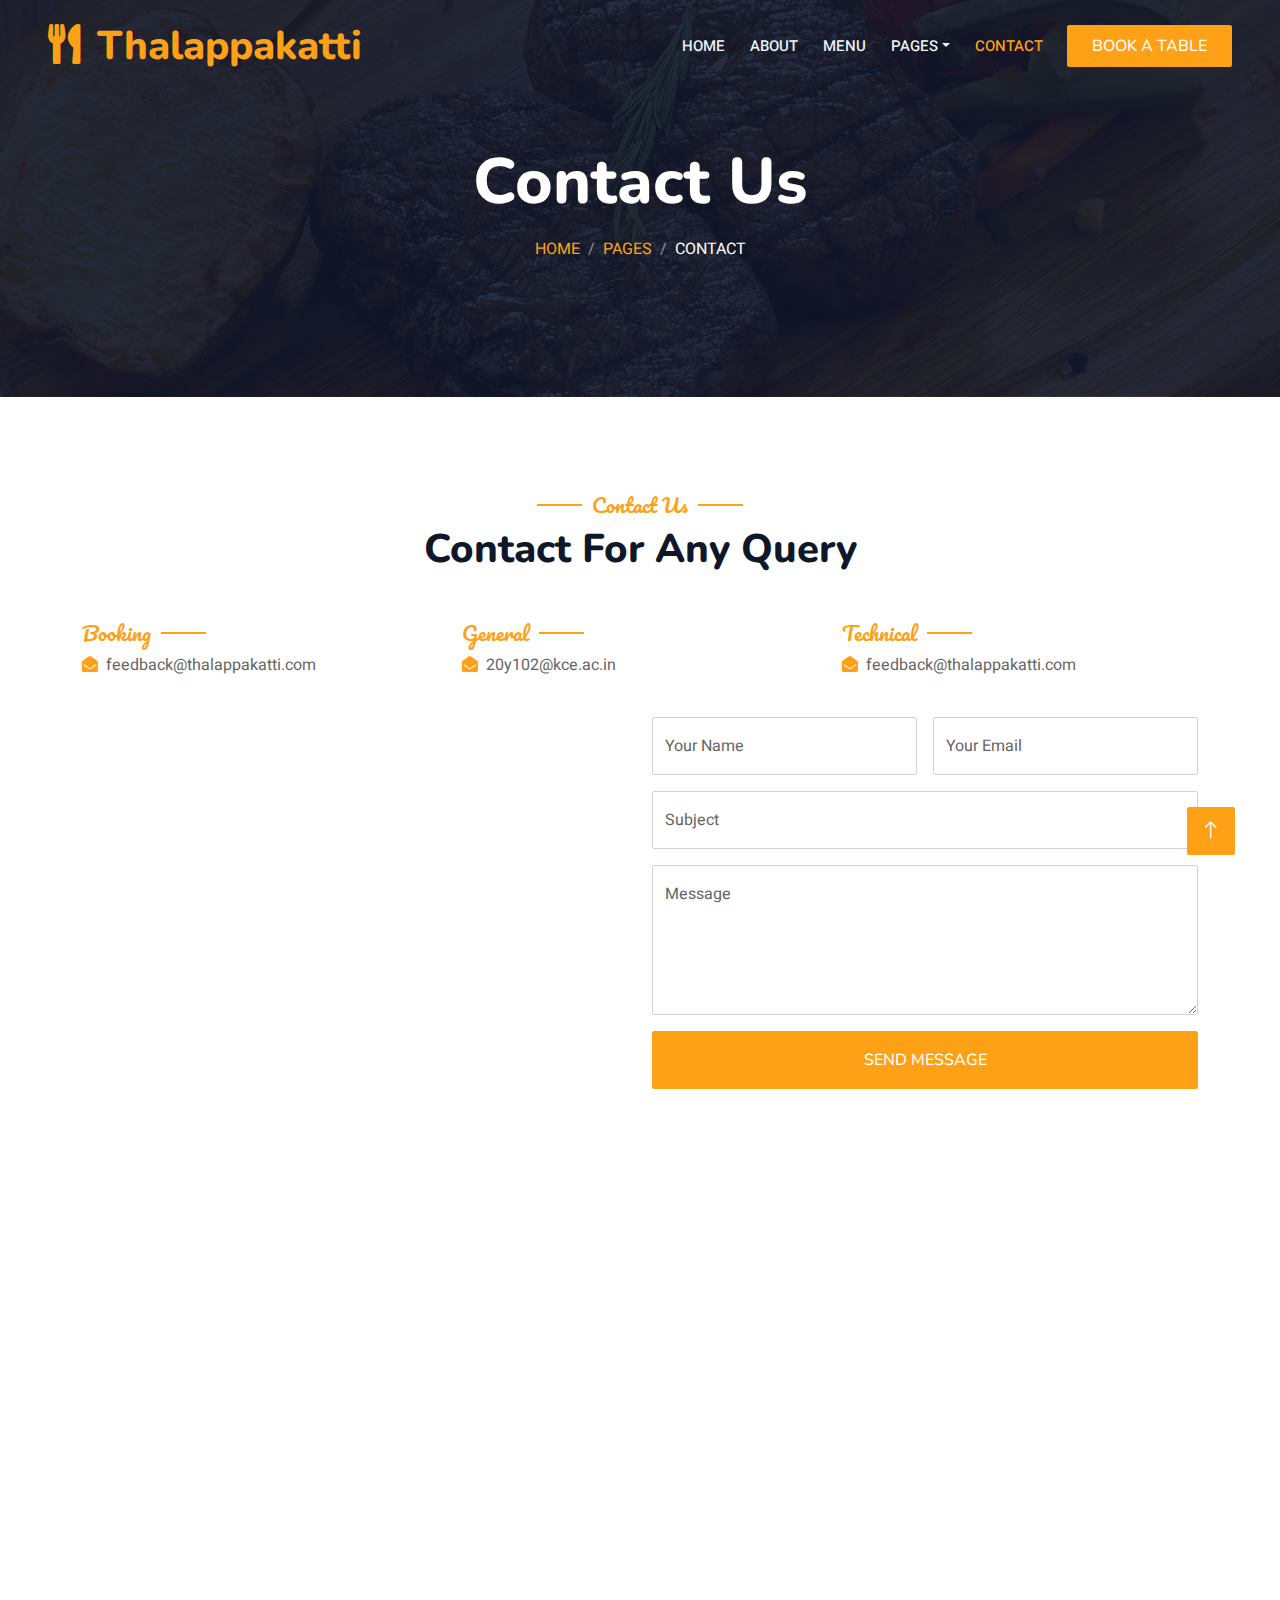
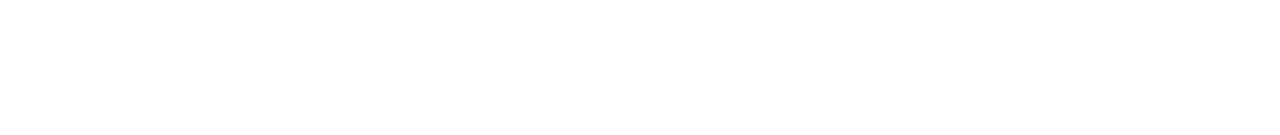
<file: contact.html>
<!DOCTYPE html>
<html lang="en">

<head>
    <meta charset="utf-8">
    <title>Thalappakatti</title>
    <meta content="width=device-width, initial-scale=1.0" name="viewport">
    <meta content="" name="keywords">
    <meta content="" name="description">

    <!-- Favicon -->
    <link href="img/favicon.ico" rel="icon">

    <!-- Google Web Fonts -->
    <link rel="preconnect" href="https://fonts.googleapis.com">
    <link rel="preconnect" href="https://fonts.gstatic.com" crossorigin>
    <link href="https://fonts.googleapis.com/css2?family=Heebo:wght@400;500;600&family=Nunito:wght@600;700;800&family=Pacifico&display=swap" rel="stylesheet">

    <!-- Icon Font Stylesheet -->
    <link href="https://cdnjs.cloudflare.com/ajax/libs/font-awesome/5.10.0/css/all.min.css" rel="stylesheet">
    <link href="https://cdn.jsdelivr.net/npm/bootstrap-icons@1.4.1/font/bootstrap-icons.css" rel="stylesheet">

    <!-- Libraries Stylesheet -->
    <link href="lib/animate/animate.min.css" rel="stylesheet">
    <link href="lib/owlcarousel/assets/owl.carousel.min.css" rel="stylesheet">
    <link href="lib/tempusdominus/css/tempusdominus-bootstrap-4.min.css" rel="stylesheet" />

    <!-- Customized Bootstrap Stylesheet -->
    <link href="css/bootstrap.min.css" rel="stylesheet">

    <!-- Template Stylesheet -->
    <link href="css/style.css" rel="stylesheet">
</head>

<body>
    <div class="container-xxl bg-white p-0">
        <!-- Spinner Start -->
        <div id="spinner" class="show bg-white position-fixed translate-middle w-100 vh-100 top-50 start-50 d-flex align-items-center justify-content-center">
            <div class="spinner-border text-primary" style="width: 3rem; height: 3rem;" role="status">
                <span class="sr-only">Loading...</span>
            </div>
        </div>
        <!-- Spinner End -->


        <!-- Navbar & Hero Start -->
        <div class="container-xxl position-relative p-0">
            <nav class="navbar navbar-expand-lg navbar-dark bg-dark px-4 px-lg-5 py-3 py-lg-0">
                <a href="" class="navbar-brand p-0">
                    <h1 class="text-primary m-0"><i class="fa fa-utensils me-3"></i>Thalappakatti</h1>
                    <!-- <img src="img/logo.png" alt="Logo"> -->
                </a>
                <button class="navbar-toggler" type="button" data-bs-toggle="collapse" data-bs-target="#navbarCollapse">
                    <span class="fa fa-bars"></span>
                </button>
                <div class="collapse navbar-collapse" id="navbarCollapse">
                    <div class="navbar-nav ms-auto py-0 pe-4">
                        <a href="index.html" class="nav-item nav-link">Home</a>
                        <a href="about.html" class="nav-item nav-link">About</a>
                        <a href="menu.html" class="nav-item nav-link">Menu</a>
                        <div class="nav-item dropdown">
                            <a href="#" class="nav-link dropdown-toggle" data-bs-toggle="dropdown">Pages</a>
                            <div class="dropdown-menu m-0">
                                <a href="booking.html" class="dropdown-item">Booking</a>
                                <a href="team.html" class="dropdown-item">Our Team</a>
                                <a href="testimonial.html" class="dropdown-item">Testimonial</a>
                            </div>
                        </div>
                        <a href="contact.html" class="nav-item nav-link active">Contact</a>
                    </div>
                    <a href="" class="btn btn-primary py-2 px-4">Book A Table</a>
                </div>
            </nav>

            <div class="container-xxl py-5 bg-dark hero-header mb-5">
                <div class="container text-center my-5 pt-5 pb-4">
                    <h1 class="display-3 text-white mb-3 animated slideInDown">Contact Us</h1>
                    <nav aria-label="breadcrumb">
                        <ol class="breadcrumb justify-content-center text-uppercase">
                            <li class="breadcrumb-item"><a href="#">Home</a></li>
                            <li class="breadcrumb-item"><a href="#">Pages</a></li>
                            <li class="breadcrumb-item text-white active" aria-current="page">Contact</li>
                        </ol>
                    </nav>
                </div>
            </div>
        </div>
        <!-- Navbar & Hero End -->


        <!-- Contact Start -->
        <div class="container-xxl py-5">
            <div class="container">
                <div class="text-center wow fadeInUp" data-wow-delay="0.1s">
                    <h5 class="section-title ff-secondary text-center text-primary fw-normal">Contact Us</h5>
                    <h1 class="mb-5">Contact For Any Query</h1>
                </div>
                <div class="row g-4">
                    <div class="col-12">
                        <div class="row gy-4">
                            <div class="col-md-4">
                                <h5 class="section-title ff-secondary fw-normal text-start text-primary">Booking</h5>
                                <p><i class="fa fa-envelope-open text-primary me-2"></i>feedback@thalappakatti.com</p>
                            </div>
                            <div class="col-md-4">
                                <h5 class="section-title ff-secondary fw-normal text-start text-primary">General</h5>
                                <p><i class="fa fa-envelope-open text-primary me-2"></i>20y102@kce.ac.in</p>
                            </div>
                            <div class="col-md-4">
                                <h5 class="section-title ff-secondary fw-normal text-start text-primary">Technical</h5>
                                <p><i class="fa fa-envelope-open text-primary me-2"></i>feedback@thalappakatti.com</p>
                            </div>
                        </div>
                    </div>
                    <div class="col-md-6 wow fadeIn" data-wow-delay="0.1s">
                        <iframe class="position-relative rounded w-100 h-100"
                            src="https://www.google.com/maps/embed?pb=!1m18!1m12!1m3!1d3001156.4288297426!2d-78.01371936852176!3d42.72876761954724!2m3!1f0!2f0!3f0!3m2!1i1024!2i768!4f13.1!3m3!1m2!1s0x4ccc4bf0f123a5a9%3A0xddcfc6c1de189567!2sNew%20York%2C%20USA!5e0!3m2!1sen!2sbd!4v1603794290143!5m2!1sen!2sbd"
                            frameborder="0" style="min-height: 350px; border:0;" allowfullscreen="" aria-hidden="false"
                            tabindex="0"></iframe>
                    </div>
                    <div class="col-md-6">
                        <div class="wow fadeInUp" data-wow-delay="0.2s">
                            <form>
                                <div class="row g-3">
                                    <div class="col-md-6">
                                        <div class="form-floating">
                                            <input type="text" class="form-control" id="name" placeholder="Your Name">
                                            <label for="name">Your Name</label>
                                        </div>
                                    </div>
                                    <div class="col-md-6">
                                        <div class="form-floating">
                                            <input type="email" class="form-control" id="email" placeholder="Your Email">
                                            <label for="email">Your Email</label>
                                        </div>
                                    </div>
                                    <div class="col-12">
                                        <div class="form-floating">
                                            <input type="text" class="form-control" id="subject" placeholder="Subject">
                                            <label for="subject">Subject</label>
                                        </div>
                                    </div>
                                    <div class="col-12">
                                        <div class="form-floating">
                                            <textarea class="form-control" placeholder="Leave a message here" id="message" style="height: 150px"></textarea>
                                            <label for="message">Message</label>
                                        </div>
                                    </div>
                                    <div class="col-12">
                                        <button class="btn btn-primary w-100 py-3" type="submit">Send Message</button>
                                    </div>
                                </div>
                            </form>
                        </div>
                    </div>
                </div>
            </div>
        </div>
        <!-- Contact End -->


        <!-- Footer Start -->
        <div class="container-fluid bg-dark text-light footer pt-5 mt-5 wow fadeIn" data-wow-delay="0.1s">
            <div class="container py-5">
                <div class="row g-5">
                    <div class="col-lg-3 col-md-6">
                        <h4 class="section-title ff-secondary text-start text-primary fw-normal mb-4">Company</h4>
                        <a class="btn btn-link" href="">About Us</a>
                        <a class="btn btn-link" href="">Contact Us</a>
                        <a class="btn btn-link" href="">Reservation</a>
                        <a class="btn btn-link" href="">Privacy Policy</a>
                        <a class="btn btn-link" href="">Terms & Condition</a>
                    </div>
                    <div class="col-lg-3 col-md-6">
                        <h4 class="section-title ff-secondary text-start text-primary fw-normal mb-4">Contact</h4>
                        <p class="mb-2"><i class="fa fa-map-marker-alt me-3"></i>Thalappakatti Hotels Pvt Ltd., No. 25/30, Fourth floor, Ramky House, Hennur Outer Ring Rd, Kalyan Nagar, Bengaluru, Karnataka – 600 016.</p>
                        <p class="mb-2"><i class="fa fa-phone-alt me-3"></i>+91 91500 07911</p>
                        <p class="mb-2"><i class="fa fa-envelope me-3"></i>feedback@thalappakatti.com</p>
                        <div class="d-flex pt-2">
                            <a class="btn btn-outline-light btn-social" href=""><i class="fab fa-twitter"></i></a>
                            <a class="btn btn-outline-light btn-social" href=""><i class="fab fa-facebook-f"></i></a>
                            <a class="btn btn-outline-light btn-social" href=""><i class="fab fa-youtube"></i></a>
                            <a class="btn btn-outline-light btn-social" href=""><i class="fab fa-linkedin-in"></i></a>
                        </div>
                    </div>
                    <div class="col-lg-3 col-md-6">
                        <h4 class="section-title ff-secondary text-start text-primary fw-normal mb-4">Opening</h4>
                        <h5 class="text-light fw-normal">Monday - Saturday</h5>
                        <p>09AM - 09PM</p>
                        <h5 class="text-light fw-normal">Sunday</h5>
                        <p>10AM - 08PM</p>
                    </div>
                    <div class="col-lg-3 col-md-6">
                        <h4 class="section-title ff-secondary text-start text-primary fw-normal mb-4">Newsletter</h4>
                        <p>Dolor amet sit justo amet elitr clita ipsum elitr est.</p>
                        <div class="position-relative mx-auto" style="max-width: 400px;">
                            <input class="form-control border-primary w-100 py-3 ps-4 pe-5" type="text" placeholder="Your email">
                            <button type="button" class="btn btn-primary py-2 position-absolute top-0 end-0 mt-2 me-2">SignUp</button>
                        </div>
                    </div>
                </div>
            </div>
            <div class="container">
                <div class="copyright">
                    <div class="row">
                        <div class="col-md-6 text-center text-md-start mb-3 mb-md-0">
                            &copy; <a class="border-bottom" href="#">Your Site Name</a>, All Right Reserved. 
							
							<!--/*** This template is free as long as you keep the footer author’s credit link/attribution link/backlink. If you'd like to use the template without the footer author’s credit link/attribution link/backlink, you can purchase the Credit Removal License from "https://htmlcodex.com/credit-removal". Thank you for your support. ***/-->
							Designed By <a class="border-bottom" href="https://htmlcodex.com">HTML Codex</a><br><br>
                            Distributed By <a class="border-bottom" href="https://themewagon.com" target="_blank">ThemeWagon</a>
                        </div>
                        <div class="col-md-6 text-center text-md-end">
                            <div class="footer-menu">
                                <a href="">Home</a>
                                <a href="">Cookies</a>
                                <a href="">Help</a>
                                <a href="">FQAs</a>
                            </div>
                        </div>
                    </div>
                </div>
            </div>
        </div>
        <!-- Footer End -->


        <!-- Back to Top -->
        <a href="#" class="btn btn-lg btn-primary btn-lg-square back-to-top"><i class="bi bi-arrow-up"></i></a>
    </div>

    <!-- JavaScript Libraries -->
    <script src="https://code.jquery.com/jquery-3.4.1.min.js"></script>
    <script src="https://cdn.jsdelivr.net/npm/bootstrap@5.0.0/dist/js/bootstrap.bundle.min.js"></script>
    <script src="lib/wow/wow.min.js"></script>
    <script src="lib/easing/easing.min.js"></script>
    <script src="lib/waypoints/waypoints.min.js"></script>
    <script src="lib/counterup/counterup.min.js"></script>
    <script src="lib/owlcarousel/owl.carousel.min.js"></script>
    <script src="lib/tempusdominus/js/moment.min.js"></script>
    <script src="lib/tempusdominus/js/moment-timezone.min.js"></script>
    <script src="lib/tempusdominus/js/tempusdominus-bootstrap-4.min.js"></script>

    <!-- Template Javascript -->
    <script src="js/main.js"></script>
</body>

</html>
</file>
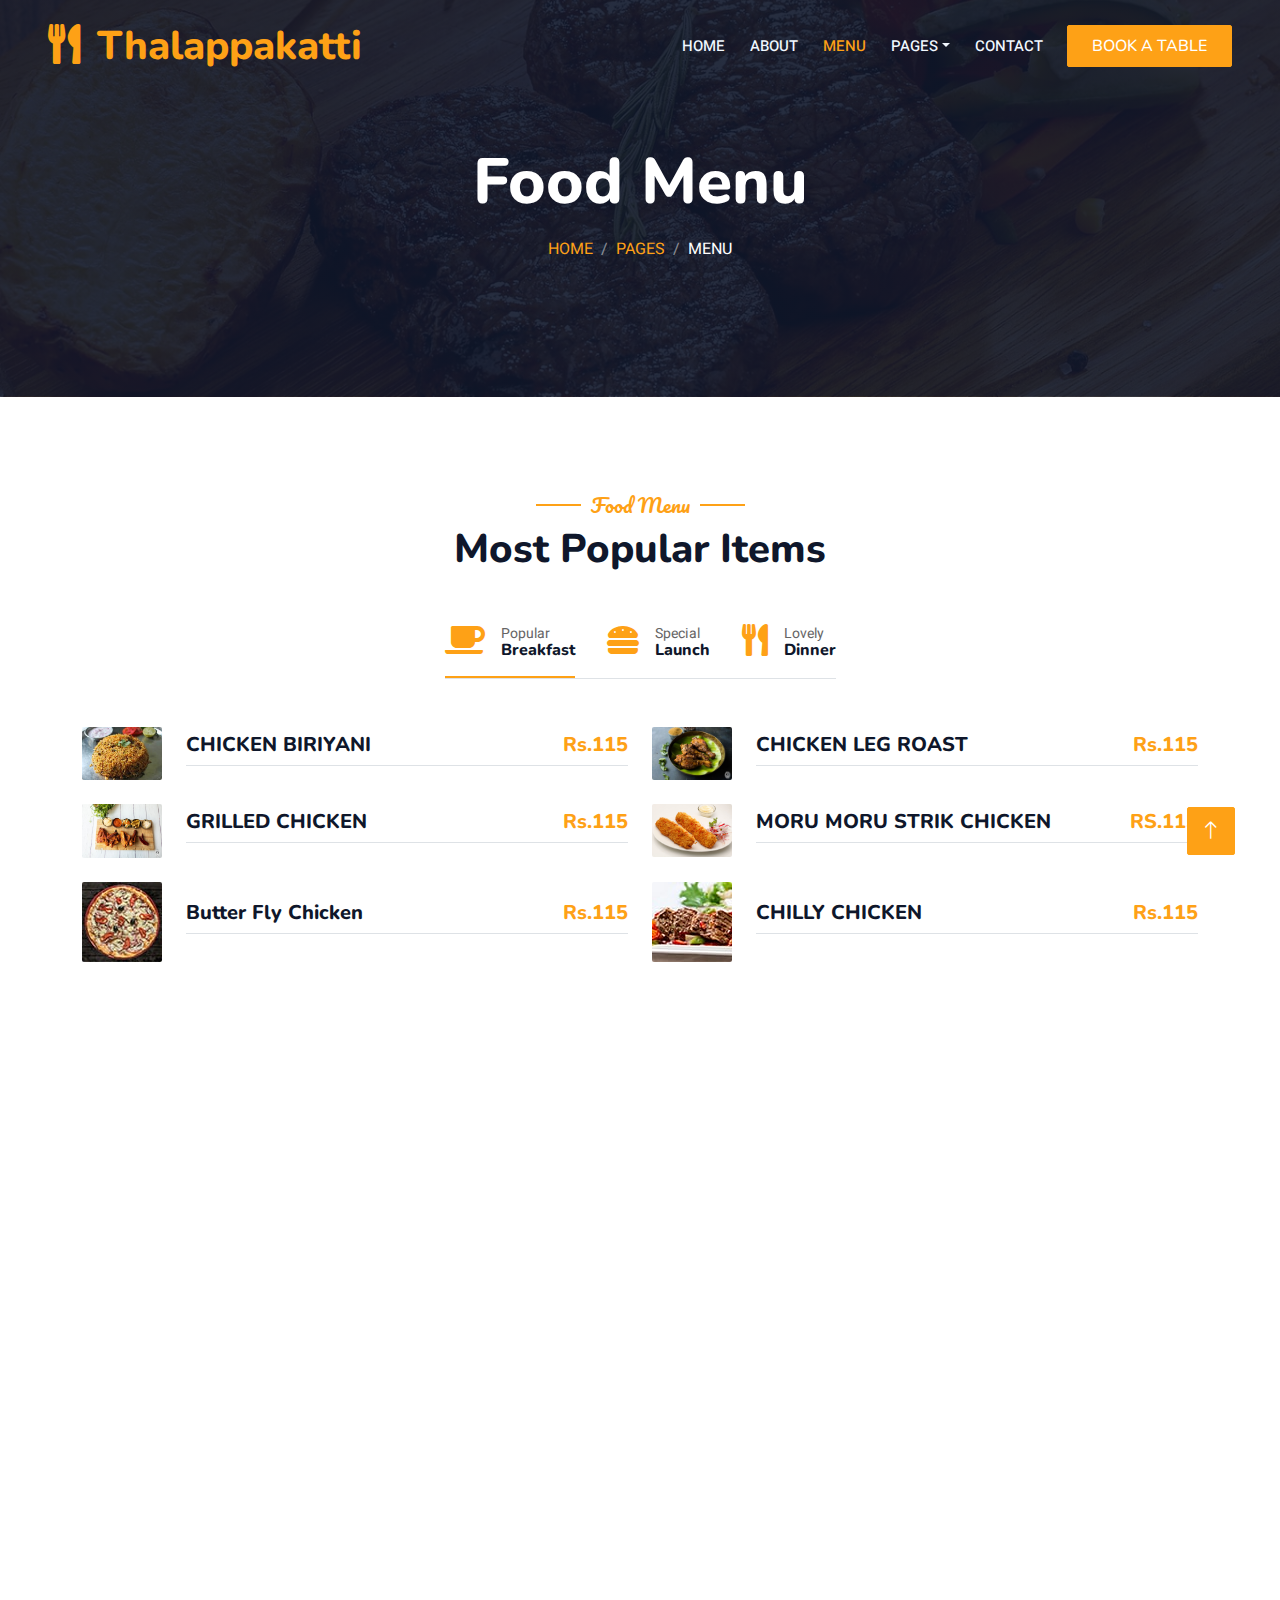
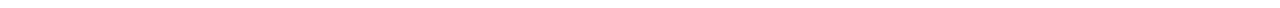
<file: menu.html>
<!DOCTYPE html>
<html lang="en">

<head>
    <meta charset="utf-8">
    <title>Thalappakatti</title>
    <meta content="width=device-width, initial-scale=1.0" name="viewport">
    <meta content="" name="keywords">
    <meta content="" name="description">

    <!-- Favicon -->
    <link href="img/favicon.ico" rel="icon">

    <!-- Google Web Fonts -->
    <link rel="preconnect" href="https://fonts.googleapis.com">
    <link rel="preconnect" href="https://fonts.gstatic.com" crossorigin>
    <link href="https://fonts.googleapis.com/css2?family=Heebo:wght@400;500;600&family=Nunito:wght@600;700;800&family=Pacifico&display=swap" rel="stylesheet">

    <!-- Icon Font Stylesheet -->
    <link href="https://cdnjs.cloudflare.com/ajax/libs/font-awesome/5.10.0/css/all.min.css" rel="stylesheet">
    <link href="https://cdn.jsdelivr.net/npm/bootstrap-icons@1.4.1/font/bootstrap-icons.css" rel="stylesheet">

    <!-- Libraries Stylesheet -->
    <link href="lib/animate/animate.min.css" rel="stylesheet">
    <link href="lib/owlcarousel/assets/owl.carousel.min.css" rel="stylesheet">
    <link href="lib/tempusdominus/css/tempusdominus-bootstrap-4.min.css" rel="stylesheet" />

    <!-- Customized Bootstrap Stylesheet -->
    <link href="css/bootstrap.min.css" rel="stylesheet">

    <!-- Template Stylesheet -->
    <link href="css/style.css" rel="stylesheet">
</head>

<body>
    <div class="container-xxl bg-white p-0">
        <!-- Spinner Start -->
        <div id="spinner" class="show bg-white position-fixed translate-middle w-100 vh-100 top-50 start-50 d-flex align-items-center justify-content-center">
            <div class="spinner-border text-primary" style="width: 3rem; height: 3rem;" role="status">
                <span class="sr-only">Loading...</span>
            </div>
        </div>
        <!-- Spinner End -->


        <!-- Navbar & Hero Start -->
        <div class="container-xxl position-relative p-0">
            <nav class="navbar navbar-expand-lg navbar-dark bg-dark px-4 px-lg-5 py-3 py-lg-0">
                <a href="" class="navbar-brand p-0">
                    <h1 class="text-primary m-0"><i class="fa fa-utensils me-3"></i>Thalappakatti</h1>
                    <!-- <img src="img/logo.png" alt="Logo"> -->
                </a>
                <button class="navbar-toggler" type="button" data-bs-toggle="collapse" data-bs-target="#navbarCollapse">
                    <span class="fa fa-bars"></span>
                </button>
                <div class="collapse navbar-collapse" id="navbarCollapse">
                    <div class="navbar-nav ms-auto py-0 pe-4">
                        <a href="index.html" class="nav-item nav-link">Home</a>
                        <a href="about.html" class="nav-item nav-link">About</a>
                        <a href="menu.html" class="nav-item nav-link active">Menu</a>
                        <div class="nav-item dropdown">
                            <a href="#" class="nav-link dropdown-toggle" data-bs-toggle="dropdown">Pages</a>
                            <div class="dropdown-menu m-0">
                                <a href="booking.html" class="dropdown-item">Booking</a>
                                <a href="team.html" class="dropdown-item">Our Team</a>
                                <a href="testimonial.html" class="dropdown-item">Testimonial</a>
                            </div>
                        </div>
                        <a href="contact.html" class="nav-item nav-link">Contact</a>
                    </div>
                    <a href="" class="btn btn-primary py-2 px-4">Book A Table</a>
                </div>
            </nav>

            <div class="container-xxl py-5 bg-dark hero-header mb-5">
                <div class="container text-center my-5 pt-5 pb-4">
                    <h1 class="display-3 text-white mb-3 animated slideInDown">Food Menu</h1>
                    <nav aria-label="breadcrumb">
                        <ol class="breadcrumb justify-content-center text-uppercase">
                            <li class="breadcrumb-item"><a href="#">Home</a></li>
                            <li class="breadcrumb-item"><a href="#">Pages</a></li>
                            <li class="breadcrumb-item text-white active" aria-current="page">Menu</li>
                        </ol>
                    </nav>
                </div>
            </div>
        </div>
        <!-- Navbar & Hero End -->


        <!-- Menu Start -->
        <div class="container-xxl py-5">
            <div class="container">
                <div class="text-center wow fadeInUp" data-wow-delay="0.1s">
                    <h5 class="section-title ff-secondary text-center text-primary fw-normal">Food Menu</h5>
                    <h1 class="mb-5">Most Popular Items</h1>
                </div>
                <div class="tab-class text-center wow fadeInUp" data-wow-delay="0.1s">
                    <ul class="nav nav-pills d-inline-flex justify-content-center border-bottom mb-5">
                        <li class="nav-item">
                            <a class="d-flex align-items-center text-start mx-3 ms-0 pb-3 active" data-bs-toggle="pill" href="#tab-1">
                                <i class="fa fa-coffee fa-2x text-primary"></i>
                                <div class="ps-3">
                                    <small class="text-body">Popular</small>
                                    <h6 class="mt-n1 mb-0">Breakfast</h6>
                                </div>
                            </a>
                        </li>
                        <li class="nav-item">
                            <a class="d-flex align-items-center text-start mx-3 pb-3" data-bs-toggle="pill" href="#tab-2">
                                <i class="fa fa-hamburger fa-2x text-primary"></i>
                                <div class="ps-3">
                                    <small class="text-body">Special</small>
                                    <h6 class="mt-n1 mb-0">Launch</h6>
                                </div>
                            </a>
                        </li>
                        <li class="nav-item">
                            <a class="d-flex align-items-center text-start mx-3 me-0 pb-3" data-bs-toggle="pill" href="#tab-3">
                                <i class="fa fa-utensils fa-2x text-primary"></i>
                                <div class="ps-3">
                                    <small class="text-body">Lovely</small>
                                    <h6 class="mt-n1 mb-0">Dinner</h6>
                                </div>
                            </a>
                        </li>
                    </ul>
                    <div class="tab-content">
                        <div id="tab-1" class="tab-pane fade show p-0 active">
                            <div class="row g-4">
                                <div class="col-lg-6">
                                    <div class="d-flex align-items-center">
                                        <img class="flex-shrink-0 img-fluid rounded" src="img/thala 5.jpg" alt="" style="width: 80px;">
                                        <div class="w-100 d-flex flex-column text-start ps-4">
                                            <h5 class="d-flex justify-content-between border-bottom pb-2">
                                                <span>CHICKEN BIRIYANI</span>
                                                <span class="text-primary">Rs.115</span>
                                            </h5>
                                            <small class="fst-italic"></small>
                                        </div>
                                    </div>
                                </div>
                                <div class="col-lg-6">
                                    <div class="d-flex align-items-center">
                                        <img class="flex-shrink-0 img-fluid rounded" src="img/thala 6.jpg" alt="" style="width: 80px;">
                                        <div class="w-100 d-flex flex-column text-start ps-4">
                                            <h5 class="d-flex justify-content-between border-bottom pb-2">
                                                <span>CHICKEN LEG ROAST</span>
                                                <span class="text-primary">Rs.115</span>
                                            </h5>
                                            <small class="fst-italic"></small>
                                        </div>
                                    </div>
                                </div>
                                <div class="col-lg-6">
                                    <div class="d-flex align-items-center">
                                        <img class="flex-shrink-0 img-fluid rounded" src="img/grilled-chicken.jpg" alt="" style="width: 80px;">
                                        <div class="w-100 d-flex flex-column text-start ps-4">
                                            <h5 class="d-flex justify-content-between border-bottom pb-2">
                                                <span>GRILLED CHICKEN</span>
                                                <span class="text-primary">Rs.115</span>
                                            </h5>
                                            <small class="fst-italic"></small>
                                        </div>
                                    </div>
                                </div>
                                <div class="col-lg-6">
                                    <div class="d-flex align-items-center">
                                        <img class="flex-shrink-0 img-fluid rounded" src="img/moru-moru-stick-chicken.jpg" alt="" style="width: 80px;">
                                        <div class="w-100 d-flex flex-column text-start ps-4">
                                            <h5 class="d-flex justify-content-between border-bottom pb-2">
                                                <span>MORU MORU STRIK CHICKEN</span>
                                                <span class="text-primary">RS.115</span>
                                            </h5>
                                            <small class="fst-italic"></small>
                                        </div>
                                    </div>
                                </div>
                                
                                <div class="col-lg-6">
                                    <div class="d-flex align-items-center">
                                        <img class="flex-shrink-0 img-fluid rounded" src="img/menu-7.jpg" alt="" style="width: 80px;">
                                        <div class="w-100 d-flex flex-column text-start ps-4">
                                            <h5 class="d-flex justify-content-between border-bottom pb-2">
                                                <span>Butter Fly Chicken</span>
                                                <span class="text-primary">Rs.115</span>
                                            </h5>
                                            <small class="fst-italic"></small>
                                        </div>
                                    </div>
                                </div>
                                <div class="col-lg-6">
                                    <div class="d-flex align-items-center">
                                        <img class="flex-shrink-0 img-fluid rounded" src="img/menu-8.jpg" alt="" style="width: 80px;">
                                        <div class="w-100 d-flex flex-column text-start ps-4">
                                            <h5 class="d-flex justify-content-between border-bottom pb-2">
                                                <span>CHILLY CHICKEN</span>
                                                <span class="text-primary">Rs.115</span>
                                            </h5>
                                            <small class="fst-italic"></small>
                                        </div>
                                    </div>
                                </div>
                            </div>
                        </div>
                        <div id="tab-2" class="tab-pane fade show p-0">
                            <div class="row g-4">
                                <div class="col-lg-6">
                                    <div class="d-flex align-items-center">
                                        <img class="flex-shrink-0 img-fluid rounded" src="img/thala 5.jpg" alt="" style="width: 80px;">
                                        <div class="w-100 d-flex flex-column text-start ps-4">
                                            <h5 class="d-flex justify-content-between border-bottom pb-2">
                                                <span>CHICKEN BIRIYANI</span>
                                                <span class="text-primary">Rs.115</span>
                                            </h5>
                                            <small class="fst-italic"></small>
                                        </div>
                                    </div>
                                </div>
                                <div class="col-lg-6">
                                    <div class="d-flex align-items-center">
                                        <img class="flex-shrink-0 img-fluid rounded" src="img/thala 6.jpg" alt="" style="width: 80px;">
                                        <div class="w-100 d-flex flex-column text-start ps-4">
                                            <h5 class="d-flex justify-content-between border-bottom pb-2">
                                                <span>CHICKEN LEG ROAST</span>
                                                <span class="text-primary">Rs.115</span>
                                            </h5>
                                            <small class="fst-italic"></small>
                                        </div>
                                    </div>
                                </div>
                                <div class="col-lg-6">
                                    <div class="d-flex align-items-center">
                                        <img class="flex-shrink-0 img-fluid rounded" src="img/grilled-chicken.jpg" alt="" style="width: 80px;">
                                        <div class="w-100 d-flex flex-column text-start ps-4">
                                            <h5 class="d-flex justify-content-between border-bottom pb-2">
                                                <span>GRILLED CHICKEN</span>
                                                <span class="text-primary">Rs.115</span>
                                            </h5>
                                            <small class="fst-italic"></small>
                                        </div>
                                    </div>
                                </div>
                                <div class="col-lg-6">
                                    <div class="d-flex align-items-center">
                                        <img class="flex-shrink-0 img-fluid rounded" src="img/moru-moru-stick-chicken.jpg" alt="" style="width: 80px;">
                                        <div class="w-100 d-flex flex-column text-start ps-4">
                                            <h5 class="d-flex justify-content-between border-bottom pb-2">
                                                <span>MORU MORU STRIK CHICKEN</span>
                                                <span class="text-primary">RS115</span>
                                            </h5>
                                            <small class="fst-italic"></small>
                                        </div>
                                    </div>
                                </div>
                                
                                <div class="col-lg-6">
                                    <div class="d-flex align-items-center">
                                        <img class="flex-shrink-0 img-fluid rounded" src="img/menu-7.jpg" alt="" style="width: 80px;">
                                        <div class="w-100 d-flex flex-column text-start ps-4">
                                            <h5 class="d-flex justify-content-between border-bottom pb-2">
                                                <span>Butter Fly Chicken</span>
                                                <span class="text-primary">Rs.115</span>
                                            </h5>
                                            <small class="fst-italic"></small>
                                        </div>
                                    </div>
                                </div>
                                <div class="col-lg-6">
                                    <div class="d-flex align-items-center">
                                        <img class="flex-shrink-0 img-fluid rounded" src="img/menu-8.jpg" alt="" style="width: 80px;">
                                        <div class="w-100 d-flex flex-column text-start ps-4">
                                            <h5 class="d-flex justify-content-between border-bottom pb-2">
                                                <span>CHILLY CHICKEN</span>
                                                <span class="text-primary">Rs.115</span>
                                            </h5>
                                            <small class="fst-italic"></small>
                                        </div>
                                    </div>
                                </div>
                            </div>
                        </div>
                        <div id="tab-3" class="tab-pane fade show p-0">
                            <div class="row g-4">
                                <div class="col-lg-6">
                                    <div class="d-flex align-items-center">
                                        <img class="flex-shrink-0 img-fluid rounded" src="img/thala 5.jpg" alt="" style="width: 80px;">
                                        <div class="w-100 d-flex flex-column text-start ps-4">
                                            <h5 class="d-flex justify-content-between border-bottom pb-2">
                                                <span>CHICKEN BIRIYANI</span>
                                                <span class="text-primary">Rs.115</span>
                                            </h5>
                                            <small class="fst-italic"></small>
                                        </div>
                                    </div>
                                </div>
                                <div class="col-lg-6">
                                    <div class="d-flex align-items-center">
                                        <img class="flex-shrink-0 img-fluid rounded" src="img/thala 6.jpg" alt="" style="width: 80px;">
                                        <div class="w-100 d-flex flex-column text-start ps-4">
                                            <h5 class="d-flex justify-content-between border-bottom pb-2">
                                                <span>CHICKEN LEG ROAST</span>
                                                <span class="text-primary">Rs.115</span>
                                            </h5>
                                            <small class="fst-italic"></small>
                                        </div>
                                    </div>
                                </div>
                                <div class="col-lg-6">
                                    <div class="d-flex align-items-center">
                                        <img class="flex-shrink-0 img-fluid rounded" src="img/grilled-chicken.jpg" alt="" style="width: 80px;">
                                        <div class="w-100 d-flex flex-column text-start ps-4">
                                            <h5 class="d-flex justify-content-between border-bottom pb-2">
                                                <span>GRILLED CHICKEN</span>
                                                <span class="text-primary">Rs.115</span>
                                            </h5>
                                            <small class="fst-italic"></small>
                                        </div>
                                    </div>
                                </div>
                                <div class="col-lg-6">
                                    <div class="d-flex align-items-center">
                                        <img class="flex-shrink-0 img-fluid rounded" src="img/moru-moru-stick-chicken.jpg" alt="" style="width: 80px;">
                                        <div class="w-100 d-flex flex-column text-start ps-4">
                                            <h5 class="d-flex justify-content-between border-bottom pb-2">
                                                <span>MORU MORU STRIK CHICKEN</span>
                                                <span class="text-primary">RS115</span>
                                            </h5>
                                            <small class="fst-italic"></small>
                                        </div>
                                    </div>
                                </div>
                                
                                <div class="col-lg-6">
                                    <div class="d-flex align-items-center">
                                        <img class="flex-shrink-0 img-fluid rounded" src="img/menu-7.jpg" alt="" style="width: 80px;">
                                        <div class="w-100 d-flex flex-column text-start ps-4">
                                            <h5 class="d-flex justify-content-between border-bottom pb-2">
                                                <span>Butter Fly Chicken</span>
                                                <span class="text-primary">Rs.115</span>
                                            </h5>
                                            <small class="fst-italic"></small>
                                        </div>
                                    </div>
                                </div>
                                <div class="col-lg-6">
                                    <div class="d-flex align-items-center">
                                        <img class="flex-shrink-0 img-fluid rounded" src="img/menu-8.jpg" alt="" style="width: 80px;">
                                        <div class="w-100 d-flex flex-column text-start ps-4">
                                            <h5 class="d-flex justify-content-between border-bottom pb-2">
                                                <span>CHILLY CHICKEN</span>
                                                <span class="text-primary">Rs.115</span>
                                            </h5>
                                            <small class="fst-italic"></small>
                                        </div>
                                    </div>
                                </div>
                            </div>
                        </div>
                    </div>
                </div>
            </div>
        </div>
        <!-- Menu End -->
        

        <!-- Footer Start -->
        <div class="container-fluid bg-dark text-light footer pt-5 mt-5 wow fadeIn" data-wow-delay="0.1s">
            <div class="container py-5">
                <div class="row g-5">
                    <div class="col-lg-3 col-md-6">
                        <h4 class="section-title ff-secondary text-start text-primary fw-normal mb-4">Company</h4>
                        <a class="btn btn-link" href="">About Us</a>
                        <a class="btn btn-link" href="">Contact Us</a>
                        <a class="btn btn-link" href="">Reservation</a>
                        <a class="btn btn-link" href="">Privacy Policy</a>
                        <a class="btn btn-link" href="">Terms & Condition</a>
                    </div>
                    <div class="col-lg-3 col-md-6">
                        <h4 class="section-title ff-secondary text-start text-primary fw-normal mb-4">Contact</h4>
                        <p class="mb-2"><i class="fa fa-map-marker-alt me-3"></i>Thalappakatti Hotels Pvt Ltd., No. 25/30, Fourth floor, Ramky House, Hennur Outer Ring Rd, Kalyan Nagar, Bengaluru, Karnataka – 600 016.</p>
                        <p class="mb-2"><i class="fa fa-phone-alt me-3"></i>+91 91500 07911</p>
                        <p class="mb-2"><i class="fa fa-envelope me-3"></i>feedback@thalappakatti.com</p>
                        <div class="d-flex pt-2">
                            <a class="btn btn-outline-light btn-social" href=""><i class="fab fa-twitter"></i></a>
                            <a class="btn btn-outline-light btn-social" href=""><i class="fab fa-facebook-f"></i></a>
                            <a class="btn btn-outline-light btn-social" href=""><i class="fab fa-youtube"></i></a>
                            <a class="btn btn-outline-light btn-social" href=""><i class="fab fa-linkedin-in"></i></a>
                        </div>
                    </div>
                    <div class="col-lg-3 col-md-6">
                        <h4 class="section-title ff-secondary text-start text-primary fw-normal mb-4">Opening</h4>
                        <h5 class="text-light fw-normal">Monday - Saturday</h5>
                        <p>09AM - 09PM</p>
                        <h5 class="text-light fw-normal">Sunday</h5>
                        <p>10AM - 08PM</p>
                    </div>
                    <div class="col-lg-3 col-md-6">
                        <h4 class="section-title ff-secondary text-start text-primary fw-normal mb-4">Newsletter</h4>
                        <p>Dolor amet sit justo amet elitr clita ipsum elitr est.</p>
                        <div class="position-relative mx-auto" style="max-width: 400px;">
                            <input class="form-control border-primary w-100 py-3 ps-4 pe-5" type="text" placeholder="Your email">
                            <button type="button" class="btn btn-primary py-2 position-absolute top-0 end-0 mt-2 me-2">SignUp</button>
                        </div>
                    </div>
                </div>
            </div>
            <div class="container">
                <div class="copyright">
                    <div class="row">
                        <div class="col-md-6 text-center text-md-start mb-3 mb-md-0">
                            &copy; <a class="border-bottom" href="#">Your Site Name</a>, All Right Reserved. 
							
							<!--/*** This template is free as long as you keep the footer author’s credit link/attribution link/backlink. If you'd like to use the template without the footer author’s credit link/attribution link/backlink, you can purchase the Credit Removal License from "https://htmlcodex.com/credit-removal". Thank you for your support. ***/-->
							Designed By <a class="border-bottom" href="https://htmlcodex.com">HTML Codex</a><br><br>
                            Distributed By <a class="border-bottom" href="https://themewagon.com" target="_blank">ThemeWagon</a>
                        </div>
                        <div class="col-md-6 text-center text-md-end">
                            <div class="footer-menu">
                                <a href="">Home</a>
                                <a href="">Cookies</a>
                                <a href="">Help</a>
                                <a href="">FQAs</a>
                            </div>
                        </div>
                    </div>
                </div>
            </div>
        </div>
        <!-- Footer End -->


        <!-- Back to Top -->
        <a href="#" class="btn btn-lg btn-primary btn-lg-square back-to-top"><i class="bi bi-arrow-up"></i></a>
    </div>

    <!-- JavaScript Libraries -->
    <script src="https://code.jquery.com/jquery-3.4.1.min.js"></script>
    <script src="https://cdn.jsdelivr.net/npm/bootstrap@5.0.0/dist/js/bootstrap.bundle.min.js"></script>
    <script src="lib/wow/wow.min.js"></script>
    <script src="lib/easing/easing.min.js"></script>
    <script src="lib/waypoints/waypoints.min.js"></script>
    <script src="lib/counterup/counterup.min.js"></script>
    <script src="lib/owlcarousel/owl.carousel.min.js"></script>
    <script src="lib/tempusdominus/js/moment.min.js"></script>
    <script src="lib/tempusdominus/js/moment-timezone.min.js"></script>
    <script src="lib/tempusdominus/js/tempusdominus-bootstrap-4.min.js"></script>

    <!-- Template Javascript -->
    <script src="js/main.js"></script>
</body>

</html>
</file>
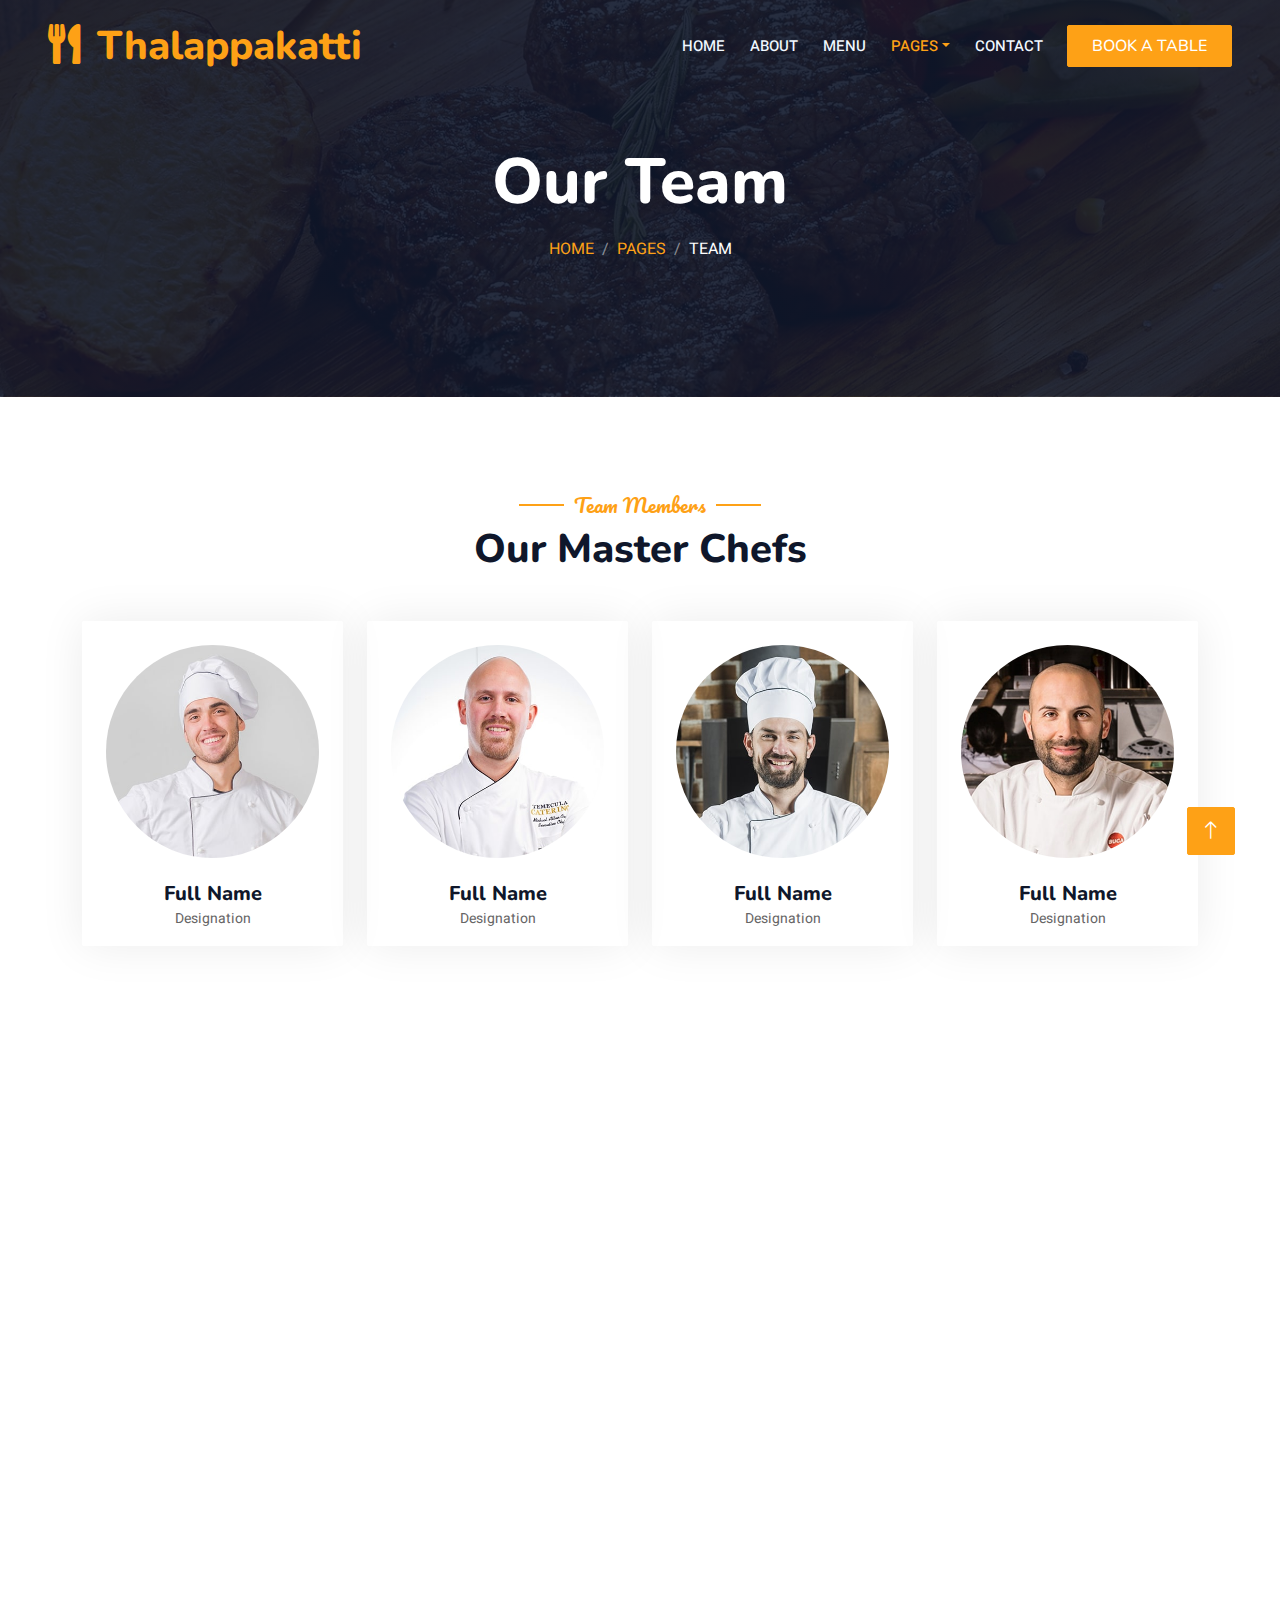
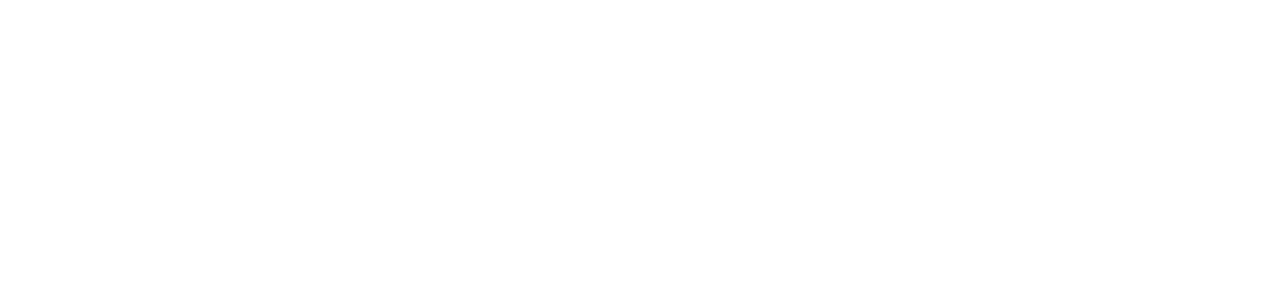
<file: team.html>
<!DOCTYPE html>
<html lang="en">

<head>
    <meta charset="utf-8">
    <title>Thalappakatti</title>
    <meta content="width=device-width, initial-scale=1.0" name="viewport">
    <meta content="" name="keywords">
    <meta content="" name="description">

    <!-- Favicon -->
    <link href="img/favicon.ico" rel="icon">

    <!-- Google Web Fonts -->
    <link rel="preconnect" href="https://fonts.googleapis.com">
    <link rel="preconnect" href="https://fonts.gstatic.com" crossorigin>
    <link href="https://fonts.googleapis.com/css2?family=Heebo:wght@400;500;600&family=Nunito:wght@600;700;800&family=Pacifico&display=swap" rel="stylesheet">

    <!-- Icon Font Stylesheet -->
    <link href="https://cdnjs.cloudflare.com/ajax/libs/font-awesome/5.10.0/css/all.min.css" rel="stylesheet">
    <link href="https://cdn.jsdelivr.net/npm/bootstrap-icons@1.4.1/font/bootstrap-icons.css" rel="stylesheet">

    <!-- Libraries Stylesheet -->
    <link href="lib/animate/animate.min.css" rel="stylesheet">
    <link href="lib/owlcarousel/assets/owl.carousel.min.css" rel="stylesheet">
    <link href="lib/tempusdominus/css/tempusdominus-bootstrap-4.min.css" rel="stylesheet" />

    <!-- Customized Bootstrap Stylesheet -->
    <link href="css/bootstrap.min.css" rel="stylesheet">

    <!-- Template Stylesheet -->
    <link href="css/style.css" rel="stylesheet">
</head>

<body>
    <div class="container-xxl bg-white p-0">
        <!-- Spinner Start -->
        <div id="spinner" class="show bg-white position-fixed translate-middle w-100 vh-100 top-50 start-50 d-flex align-items-center justify-content-center">
            <div class="spinner-border text-primary" style="width: 3rem; height: 3rem;" role="status">
                <span class="sr-only">Loading...</span>
            </div>
        </div>
        <!-- Spinner End -->


        <!-- Navbar & Hero Start -->
        <div class="container-xxl position-relative p-0">
            <nav class="navbar navbar-expand-lg navbar-dark bg-dark px-4 px-lg-5 py-3 py-lg-0">
                <a href="" class="navbar-brand p-0">
                    <h1 class="text-primary m-0"><i class="fa fa-utensils me-3"></i>Thalappakatti</h1>
                    <!-- <img src="img/logo.png" alt="Logo"> -->
                </a>
                <button class="navbar-toggler" type="button" data-bs-toggle="collapse" data-bs-target="#navbarCollapse">
                    <span class="fa fa-bars"></span>
                </button>
                <div class="collapse navbar-collapse" id="navbarCollapse">
                    <div class="navbar-nav ms-auto py-0 pe-4">
                        <a href="index.html" class="nav-item nav-link">Home</a>
                        <a href="about.html" class="nav-item nav-link">About</a>
                        <a href="menu.html" class="nav-item nav-link">Menu</a>
                        <div class="nav-item dropdown">
                            <a href="#" class="nav-link dropdown-toggle active" data-bs-toggle="dropdown">Pages</a>
                            <div class="dropdown-menu m-0">
                                <a href="booking.html" class="dropdown-item">Booking</a>
                                <a href="team.html" class="dropdown-item active">Our Team</a>
                                <a href="testimonial.html" class="dropdown-item">Testimonial</a>
                            </div>
                        </div>
                        <a href="contact.html" class="nav-item nav-link">Contact</a>
                    </div>
                    <a href="" class="btn btn-primary py-2 px-4">Book A Table</a>
                </div>
            </nav>

            <div class="container-xxl py-5 bg-dark hero-header mb-5">
                <div class="container text-center my-5 pt-5 pb-4">
                    <h1 class="display-3 text-white mb-3 animated slideInDown">Our Team</h1>
                    <nav aria-label="breadcrumb">
                        <ol class="breadcrumb justify-content-center text-uppercase">
                            <li class="breadcrumb-item"><a href="#">Home</a></li>
                            <li class="breadcrumb-item"><a href="#">Pages</a></li>
                            <li class="breadcrumb-item text-white active" aria-current="page">Team</li>
                        </ol>
                    </nav>
                </div>
            </div>
        </div>
        <!-- Navbar & Hero End -->


        <!-- Team Start -->
        <div class="container-xxl pt-5 pb-3">
            <div class="container">
                <div class="text-center wow fadeInUp" data-wow-delay="0.1s">
                    <h5 class="section-title ff-secondary text-center text-primary fw-normal">Team Members</h5>
                    <h1 class="mb-5">Our Master Chefs</h1>
                </div>
                <div class="row g-4">
                    <div class="col-lg-3 col-md-6 wow fadeInUp" data-wow-delay="0.1s">
                        <div class="team-item text-center rounded overflow-hidden">
                            <div class="rounded-circle overflow-hidden m-4">
                                <img class="img-fluid" src="img/team-1.jpg" alt="">
                            </div>
                            <h5 class="mb-0">Full Name</h5>
                            <small>Designation</small>
                            <div class="d-flex justify-content-center mt-3">
                                <a class="btn btn-square btn-primary mx-1" href=""><i class="fab fa-facebook-f"></i></a>
                                <a class="btn btn-square btn-primary mx-1" href=""><i class="fab fa-twitter"></i></a>
                                <a class="btn btn-square btn-primary mx-1" href=""><i class="fab fa-instagram"></i></a>
                            </div>
                        </div>
                    </div>
                    <div class="col-lg-3 col-md-6 wow fadeInUp" data-wow-delay="0.3s">
                        <div class="team-item text-center rounded overflow-hidden">
                            <div class="rounded-circle overflow-hidden m-4">
                                <img class="img-fluid" src="img/team-2.jpg" alt="">
                            </div>
                            <h5 class="mb-0">Full Name</h5>
                            <small>Designation</small>
                            <div class="d-flex justify-content-center mt-3">
                                <a class="btn btn-square btn-primary mx-1" href=""><i class="fab fa-facebook-f"></i></a>
                                <a class="btn btn-square btn-primary mx-1" href=""><i class="fab fa-twitter"></i></a>
                                <a class="btn btn-square btn-primary mx-1" href=""><i class="fab fa-instagram"></i></a>
                            </div>
                        </div>
                    </div>
                    <div class="col-lg-3 col-md-6 wow fadeInUp" data-wow-delay="0.5s">
                        <div class="team-item text-center rounded overflow-hidden">
                            <div class="rounded-circle overflow-hidden m-4">
                                <img class="img-fluid" src="img/team-3.jpg" alt="">
                            </div>
                            <h5 class="mb-0">Full Name</h5>
                            <small>Designation</small>
                            <div class="d-flex justify-content-center mt-3">
                                <a class="btn btn-square btn-primary mx-1" href=""><i class="fab fa-facebook-f"></i></a>
                                <a class="btn btn-square btn-primary mx-1" href=""><i class="fab fa-twitter"></i></a>
                                <a class="btn btn-square btn-primary mx-1" href=""><i class="fab fa-instagram"></i></a>
                            </div>
                        </div>
                    </div>
                    <div class="col-lg-3 col-md-6 wow fadeInUp" data-wow-delay="0.7s">
                        <div class="team-item text-center rounded overflow-hidden">
                            <div class="rounded-circle overflow-hidden m-4">
                                <img class="img-fluid" src="img/team-4.jpg" alt="">
                            </div>
                            <h5 class="mb-0">Full Name</h5>
                            <small>Designation</small>
                            <div class="d-flex justify-content-center mt-3">
                                <a class="btn btn-square btn-primary mx-1" href=""><i class="fab fa-facebook-f"></i></a>
                                <a class="btn btn-square btn-primary mx-1" href=""><i class="fab fa-twitter"></i></a>
                                <a class="btn btn-square btn-primary mx-1" href=""><i class="fab fa-instagram"></i></a>
                            </div>
                        </div>
                    </div>
                    <div class="col-lg-3 col-md-6 wow fadeInUp" data-wow-delay="0.1s">
                        <div class="team-item text-center rounded overflow-hidden">
                            <div class="rounded-circle overflow-hidden m-4">
                                <img class="img-fluid" src="img/team-2.jpg" alt="">
                            </div>
                            <h5 class="mb-0">Full Name</h5>
                            <small>Designation</small>
                            <div class="d-flex justify-content-center mt-3">
                                <a class="btn btn-square btn-primary mx-1" href=""><i class="fab fa-facebook-f"></i></a>
                                <a class="btn btn-square btn-primary mx-1" href=""><i class="fab fa-twitter"></i></a>
                                <a class="btn btn-square btn-primary mx-1" href=""><i class="fab fa-instagram"></i></a>
                            </div>
                        </div>
                    </div>
                    <div class="col-lg-3 col-md-6 wow fadeInUp" data-wow-delay="0.3s">
                        <div class="team-item text-center rounded overflow-hidden">
                            <div class="rounded-circle overflow-hidden m-4">
                                <img class="img-fluid" src="img/team-3.jpg" alt="">
                            </div>
                            <h5 class="mb-0">Full Name</h5>
                            <small>Designation</small>
                            <div class="d-flex justify-content-center mt-3">
                                <a class="btn btn-square btn-primary mx-1" href=""><i class="fab fa-facebook-f"></i></a>
                                <a class="btn btn-square btn-primary mx-1" href=""><i class="fab fa-twitter"></i></a>
                                <a class="btn btn-square btn-primary mx-1" href=""><i class="fab fa-instagram"></i></a>
                            </div>
                        </div>
                    </div>
                    <div class="col-lg-3 col-md-6 wow fadeInUp" data-wow-delay="0.5s">
                        <div class="team-item text-center rounded overflow-hidden">
                            <div class="rounded-circle overflow-hidden m-4">
                                <img class="img-fluid" src="img/team-4.jpg" alt="">
                            </div>
                            <h5 class="mb-0">Full Name</h5>
                            <small>Designation</small>
                            <div class="d-flex justify-content-center mt-3">
                                <a class="btn btn-square btn-primary mx-1" href=""><i class="fab fa-facebook-f"></i></a>
                                <a class="btn btn-square btn-primary mx-1" href=""><i class="fab fa-twitter"></i></a>
                                <a class="btn btn-square btn-primary mx-1" href=""><i class="fab fa-instagram"></i></a>
                            </div>
                        </div>
                    </div>
                    <div class="col-lg-3 col-md-6 wow fadeInUp" data-wow-delay="0.7s">
                        <div class="team-item text-center rounded overflow-hidden">
                            <div class="rounded-circle overflow-hidden m-4">
                                <img class="img-fluid" src="img/team-1.jpg" alt="">
                            </div>
                            <h5 class="mb-0">Full Name</h5>
                            <small>Designation</small>
                            <div class="d-flex justify-content-center mt-3">
                                <a class="btn btn-square btn-primary mx-1" href=""><i class="fab fa-facebook-f"></i></a>
                                <a class="btn btn-square btn-primary mx-1" href=""><i class="fab fa-twitter"></i></a>
                                <a class="btn btn-square btn-primary mx-1" href=""><i class="fab fa-instagram"></i></a>
                            </div>
                        </div>
                    </div>
                </div>
            </div>
        </div>
        <!-- Team End -->
        

        <!-- Footer Start -->
        <div class="container-fluid bg-dark text-light footer pt-5 mt-5 wow fadeIn" data-wow-delay="0.1s">
            <div class="container py-5">
                <div class="row g-5">
                    <div class="col-lg-3 col-md-6">
                        <h4 class="section-title ff-secondary text-start text-primary fw-normal mb-4">Company</h4>
                        <a class="btn btn-link" href="">About Us</a>
                        <a class="btn btn-link" href="">Contact Us</a>
                        <a class="btn btn-link" href="">Reservation</a>
                        <a class="btn btn-link" href="">Privacy Policy</a>
                        <a class="btn btn-link" href="">Terms & Condition</a>
                    </div>
                    <div class="col-lg-3 col-md-6">
                        <h4 class="section-title ff-secondary text-start text-primary fw-normal mb-4">Contact</h4>
                        <p class="mb-2"><i class="fa fa-map-marker-alt me-3"></i>123 Street, New York, USA</p>
                        <p class="mb-2"><i class="fa fa-phone-alt me-3"></i>+012 345 67890</p>
                        <p class="mb-2"><i class="fa fa-envelope me-3"></i>info@example.com</p>
                        <div class="d-flex pt-2">
                            <a class="btn btn-outline-light btn-social" href=""><i class="fab fa-twitter"></i></a>
                            <a class="btn btn-outline-light btn-social" href=""><i class="fab fa-facebook-f"></i></a>
                            <a class="btn btn-outline-light btn-social" href=""><i class="fab fa-youtube"></i></a>
                            <a class="btn btn-outline-light btn-social" href=""><i class="fab fa-linkedin-in"></i></a>
                        </div>
                    </div>
                    <div class="col-lg-3 col-md-6">
                        <h4 class="section-title ff-secondary text-start text-primary fw-normal mb-4">Opening</h4>
                        <h5 class="text-light fw-normal">Monday - Saturday</h5>
                        <p>09AM - 09PM</p>
                        <h5 class="text-light fw-normal">Sunday</h5>
                        <p>10AM - 08PM</p>
                    </div>
                    <div class="col-lg-3 col-md-6">
                        <h4 class="section-title ff-secondary text-start text-primary fw-normal mb-4">Newsletter</h4>
                        <p>Dolor amet sit justo amet elitr clita ipsum elitr est.</p>
                        <div class="position-relative mx-auto" style="max-width: 400px;">
                            <input class="form-control border-primary w-100 py-3 ps-4 pe-5" type="text" placeholder="Your email">
                            <button type="button" class="btn btn-primary py-2 position-absolute top-0 end-0 mt-2 me-2">SignUp</button>
                        </div>
                    </div>
                </div>
            </div>
            <div class="container">
                <div class="copyright">
                    <div class="row">
                        <div class="col-md-6 text-center text-md-start mb-3 mb-md-0">
                            &copy; <a class="border-bottom" href="#">Your Site Name</a>, All Right Reserved. 
							
							<!--/*** This template is free as long as you keep the footer author’s credit link/attribution link/backlink. If you'd like to use the template without the footer author’s credit link/attribution link/backlink, you can purchase the Credit Removal License from "https://htmlcodex.com/credit-removal". Thank you for your support. ***/-->
							Designed By <a class="border-bottom" href="https://htmlcodex.com">HTML Codex</a><br><br>
                            Distributed By <a class="border-bottom" href="https://themewagon.com" target="_blank">ThemeWagon</a>
                        </div>
                        <div class="col-md-6 text-center text-md-end">
                            <div class="footer-menu">
                                <a href="">Home</a>
                                <a href="">Cookies</a>
                                <a href="">Help</a>
                                <a href="">FQAs</a>
                            </div>
                        </div>
                    </div>
                </div>
            </div>
        </div>
        <!-- Footer End -->


        <!-- Back to Top -->
        <a href="#" class="btn btn-lg btn-primary btn-lg-square back-to-top"><i class="bi bi-arrow-up"></i></a>
    </div>

    <!-- JavaScript Libraries -->
    <script src="https://code.jquery.com/jquery-3.4.1.min.js"></script>
    <script src="https://cdn.jsdelivr.net/npm/bootstrap@5.0.0/dist/js/bootstrap.bundle.min.js"></script>
    <script src="lib/wow/wow.min.js"></script>
    <script src="lib/easing/easing.min.js"></script>
    <script src="lib/waypoints/waypoints.min.js"></script>
    <script src="lib/counterup/counterup.min.js"></script>
    <script src="lib/owlcarousel/owl.carousel.min.js"></script>
    <script src="lib/tempusdominus/js/moment.min.js"></script>
    <script src="lib/tempusdominus/js/moment-timezone.min.js"></script>
    <script src="lib/tempusdominus/js/tempusdominus-bootstrap-4.min.js"></script>

    <!-- Template Javascript -->
    <script src="js/main.js"></script>
</body>

</html>
</file>
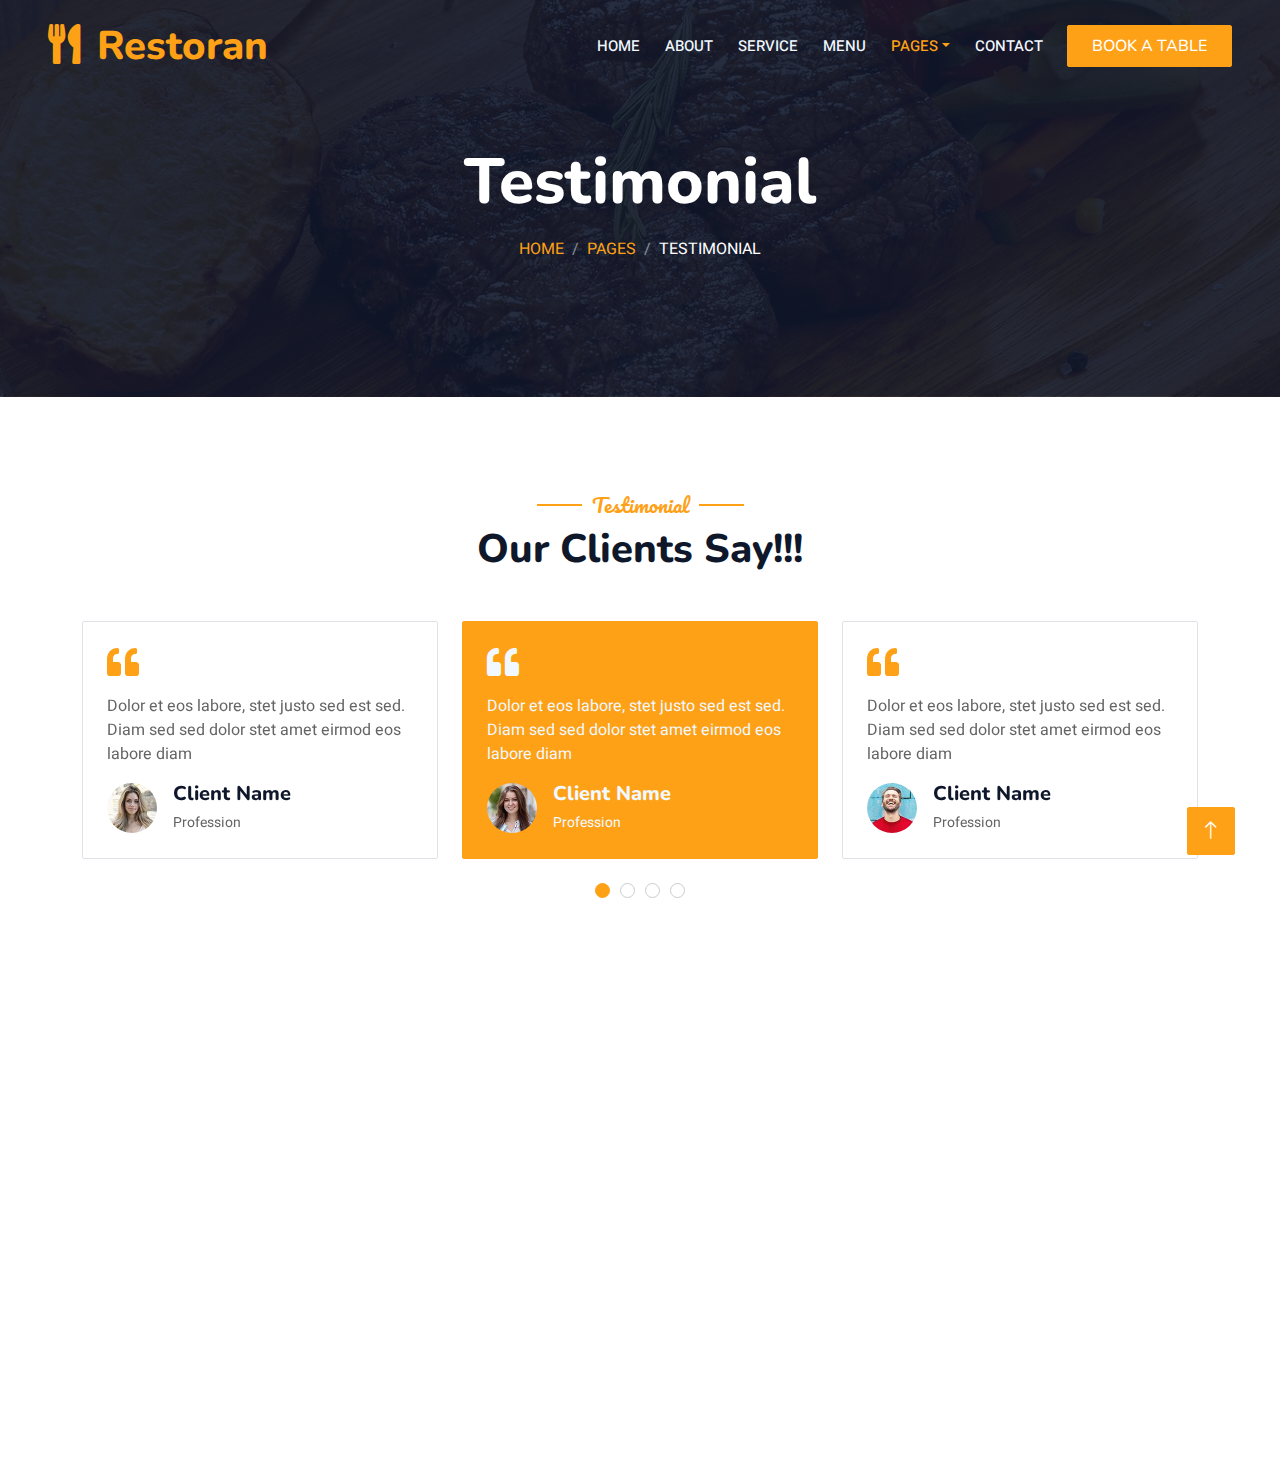
<file: testimonial.html>
<!DOCTYPE html>
<html lang="en">

<head>
    <meta charset="utf-8">
    <title>Restoran - Bootstrap Restaurant Template</title>
    <meta content="width=device-width, initial-scale=1.0" name="viewport">
    <meta content="" name="keywords">
    <meta content="" name="description">

    <!-- Favicon -->
    <link href="img/favicon.ico" rel="icon">

    <!-- Google Web Fonts -->
    <link rel="preconnect" href="https://fonts.googleapis.com">
    <link rel="preconnect" href="https://fonts.gstatic.com" crossorigin>
    <link href="https://fonts.googleapis.com/css2?family=Heebo:wght@400;500;600&family=Nunito:wght@600;700;800&family=Pacifico&display=swap" rel="stylesheet">

    <!-- Icon Font Stylesheet -->
    <link href="https://cdnjs.cloudflare.com/ajax/libs/font-awesome/5.10.0/css/all.min.css" rel="stylesheet">
    <link href="https://cdn.jsdelivr.net/npm/bootstrap-icons@1.4.1/font/bootstrap-icons.css" rel="stylesheet">

    <!-- Libraries Stylesheet -->
    <link href="lib/animate/animate.min.css" rel="stylesheet">
    <link href="lib/owlcarousel/assets/owl.carousel.min.css" rel="stylesheet">
    <link href="lib/tempusdominus/css/tempusdominus-bootstrap-4.min.css" rel="stylesheet" />

    <!-- Customized Bootstrap Stylesheet -->
    <link href="css/bootstrap.min.css" rel="stylesheet">

    <!-- Template Stylesheet -->
    <link href="css/style.css" rel="stylesheet">
</head>

<body>
    <div class="container-xxl bg-white p-0">
        <!-- Spinner Start -->
        <div id="spinner" class="show bg-white position-fixed translate-middle w-100 vh-100 top-50 start-50 d-flex align-items-center justify-content-center">
            <div class="spinner-border text-primary" style="width: 3rem; height: 3rem;" role="status">
                <span class="sr-only">Loading...</span>
            </div>
        </div>
        <!-- Spinner End -->


        <!-- Navbar & Hero Start -->
        <div class="container-xxl position-relative p-0">
            <nav class="navbar navbar-expand-lg navbar-dark bg-dark px-4 px-lg-5 py-3 py-lg-0">
                <a href="" class="navbar-brand p-0">
                    <h1 class="text-primary m-0"><i class="fa fa-utensils me-3"></i>Restoran</h1>
                    <!-- <img src="img/logo.png" alt="Logo"> -->
                </a>
                <button class="navbar-toggler" type="button" data-bs-toggle="collapse" data-bs-target="#navbarCollapse">
                    <span class="fa fa-bars"></span>
                </button>
                <div class="collapse navbar-collapse" id="navbarCollapse">
                    <div class="navbar-nav ms-auto py-0 pe-4">
                        <a href="index.html" class="nav-item nav-link">Home</a>
                        <a href="about.html" class="nav-item nav-link">About</a>
                        <a href="service.html" class="nav-item nav-link">Service</a>
                        <a href="menu.html" class="nav-item nav-link">Menu</a>
                        <div class="nav-item dropdown">
                            <a href="#" class="nav-link dropdown-toggle active" data-bs-toggle="dropdown">Pages</a>
                            <div class="dropdown-menu m-0">
                                <a href="booking.html" class="dropdown-item">Booking</a>
                                <a href="team.html" class="dropdown-item">Our Team</a>
                                <a href="testimonial.html" class="dropdown-item active">Testimonial</a>
                            </div>
                        </div>
                        <a href="contact.html" class="nav-item nav-link">Contact</a>
                    </div>
                    <a href="" class="btn btn-primary py-2 px-4">Book A Table</a>
                </div>
            </nav>

            <div class="container-xxl py-5 bg-dark hero-header mb-5">
                <div class="container text-center my-5 pt-5 pb-4">
                    <h1 class="display-3 text-white mb-3 animated slideInDown">Testimonial</h1>
                    <nav aria-label="breadcrumb">
                        <ol class="breadcrumb justify-content-center text-uppercase">
                            <li class="breadcrumb-item"><a href="#">Home</a></li>
                            <li class="breadcrumb-item"><a href="#">Pages</a></li>
                            <li class="breadcrumb-item text-white active" aria-current="page">Testimonial</li>
                        </ol>
                    </nav>
                </div>
            </div>
        </div>
        <!-- Navbar & Hero End -->


        <!-- Testimonial Start -->
        <div class="container-xxl py-5 wow fadeInUp" data-wow-delay="0.1s">
            <div class="container">
                <div class="text-center">
                    <h5 class="section-title ff-secondary text-center text-primary fw-normal">Testimonial</h5>
                    <h1 class="mb-5">Our Clients Say!!!</h1>
                </div>
                <div class="owl-carousel testimonial-carousel">
                    <div class="testimonial-item bg-transparent border rounded p-4">
                        <i class="fa fa-quote-left fa-2x text-primary mb-3"></i>
                        <p>Dolor et eos labore, stet justo sed est sed. Diam sed sed dolor stet amet eirmod eos labore diam</p>
                        <div class="d-flex align-items-center">
                            <img class="img-fluid flex-shrink-0 rounded-circle" src="img/testimonial-1.jpg" style="width: 50px; height: 50px;">
                            <div class="ps-3">
                                <h5 class="mb-1">Client Name</h5>
                                <small>Profession</small>
                            </div>
                        </div>
                    </div>
                    <div class="testimonial-item bg-transparent border rounded p-4">
                        <i class="fa fa-quote-left fa-2x text-primary mb-3"></i>
                        <p>Dolor et eos labore, stet justo sed est sed. Diam sed sed dolor stet amet eirmod eos labore diam</p>
                        <div class="d-flex align-items-center">
                            <img class="img-fluid flex-shrink-0 rounded-circle" src="img/testimonial-2.jpg" style="width: 50px; height: 50px;">
                            <div class="ps-3">
                                <h5 class="mb-1">Client Name</h5>
                                <small>Profession</small>
                            </div>
                        </div>
                    </div>
                    <div class="testimonial-item bg-transparent border rounded p-4">
                        <i class="fa fa-quote-left fa-2x text-primary mb-3"></i>
                        <p>Dolor et eos labore, stet justo sed est sed. Diam sed sed dolor stet amet eirmod eos labore diam</p>
                        <div class="d-flex align-items-center">
                            <img class="img-fluid flex-shrink-0 rounded-circle" src="img/testimonial-3.jpg" style="width: 50px; height: 50px;">
                            <div class="ps-3">
                                <h5 class="mb-1">Client Name</h5>
                                <small>Profession</small>
                            </div>
                        </div>
                    </div>
                    <div class="testimonial-item bg-transparent border rounded p-4">
                        <i class="fa fa-quote-left fa-2x text-primary mb-3"></i>
                        <p>Dolor et eos labore, stet justo sed est sed. Diam sed sed dolor stet amet eirmod eos labore diam</p>
                        <div class="d-flex align-items-center">
                            <img class="img-fluid flex-shrink-0 rounded-circle" src="img/testimonial-4.jpg" style="width: 50px; height: 50px;">
                            <div class="ps-3">
                                <h5 class="mb-1">Client Name</h5>
                                <small>Profession</small>
                            </div>
                        </div>
                    </div>
                </div>
            </div>
        </div>
        <!-- Testimonial End -->
        

        <!-- Footer Start -->
        <div class="container-fluid bg-dark text-light footer pt-5 mt-5 wow fadeIn" data-wow-delay="0.1s">
            <div class="container py-5">
                <div class="row g-5">
                    <div class="col-lg-3 col-md-6">
                        <h4 class="section-title ff-secondary text-start text-primary fw-normal mb-4">Company</h4>
                        <a class="btn btn-link" href="">About Us</a>
                        <a class="btn btn-link" href="">Contact Us</a>
                        <a class="btn btn-link" href="">Reservation</a>
                        <a class="btn btn-link" href="">Privacy Policy</a>
                        <a class="btn btn-link" href="">Terms & Condition</a>
                    </div>
                    <div class="col-lg-3 col-md-6">
                        <h4 class="section-title ff-secondary text-start text-primary fw-normal mb-4">Contact</h4>
                        <p class="mb-2"><i class="fa fa-map-marker-alt me-3"></i>123 Street, New York, USA</p>
                        <p class="mb-2"><i class="fa fa-phone-alt me-3"></i>+012 345 67890</p>
                        <p class="mb-2"><i class="fa fa-envelope me-3"></i>info@example.com</p>
                        <div class="d-flex pt-2">
                            <a class="btn btn-outline-light btn-social" href=""><i class="fab fa-twitter"></i></a>
                            <a class="btn btn-outline-light btn-social" href=""><i class="fab fa-facebook-f"></i></a>
                            <a class="btn btn-outline-light btn-social" href=""><i class="fab fa-youtube"></i></a>
                            <a class="btn btn-outline-light btn-social" href=""><i class="fab fa-linkedin-in"></i></a>
                        </div>
                    </div>
                    <div class="col-lg-3 col-md-6">
                        <h4 class="section-title ff-secondary text-start text-primary fw-normal mb-4">Opening</h4>
                        <h5 class="text-light fw-normal">Monday - Saturday</h5>
                        <p>09AM - 09PM</p>
                        <h5 class="text-light fw-normal">Sunday</h5>
                        <p>10AM - 08PM</p>
                    </div>
                    <div class="col-lg-3 col-md-6">
                        <h4 class="section-title ff-secondary text-start text-primary fw-normal mb-4">Newsletter</h4>
                        <p>Dolor amet sit justo amet elitr clita ipsum elitr est.</p>
                        <div class="position-relative mx-auto" style="max-width: 400px;">
                            <input class="form-control border-primary w-100 py-3 ps-4 pe-5" type="text" placeholder="Your email">
                            <button type="button" class="btn btn-primary py-2 position-absolute top-0 end-0 mt-2 me-2">SignUp</button>
                        </div>
                    </div>
                </div>
            </div>
            <div class="container">
                <div class="copyright">
                    <div class="row">
                        <div class="col-md-6 text-center text-md-start mb-3 mb-md-0">
                            &copy; <a class="border-bottom" href="#">Your Site Name</a>, All Right Reserved. 
							
							<!--/*** This template is free as long as you keep the footer author’s credit link/attribution link/backlink. If you'd like to use the template without the footer author’s credit link/attribution link/backlink, you can purchase the Credit Removal License from "https://htmlcodex.com/credit-removal". Thank you for your support. ***/-->
							Designed By <a class="border-bottom" href="https://htmlcodex.com">HTML Codex</a><br><br>
                            Distributed By <a class="border-bottom" href="https://themewagon.com" target="_blank">ThemeWagon</a>
                        </div>
                        <div class="col-md-6 text-center text-md-end">
                            <div class="footer-menu">
                                <a href="">Home</a>
                                <a href="">Cookies</a>
                                <a href="">Help</a>
                                <a href="">FQAs</a>
                            </div>
                        </div>
                    </div>
                </div>
            </div>
        </div>
        <!-- Footer End -->


        <!-- Back to Top -->
        <a href="#" class="btn btn-lg btn-primary btn-lg-square back-to-top"><i class="bi bi-arrow-up"></i></a>
    </div>

    <!-- JavaScript Libraries -->
    <script src="https://code.jquery.com/jquery-3.4.1.min.js"></script>
    <script src="https://cdn.jsdelivr.net/npm/bootstrap@5.0.0/dist/js/bootstrap.bundle.min.js"></script>
    <script src="lib/wow/wow.min.js"></script>
    <script src="lib/easing/easing.min.js"></script>
    <script src="lib/waypoints/waypoints.min.js"></script>
    <script src="lib/counterup/counterup.min.js"></script>
    <script src="lib/owlcarousel/owl.carousel.min.js"></script>
    <script src="lib/tempusdominus/js/moment.min.js"></script>
    <script src="lib/tempusdominus/js/moment-timezone.min.js"></script>
    <script src="lib/tempusdominus/js/tempusdominus-bootstrap-4.min.js"></script>

    <!-- Template Javascript -->
    <script src="js/main.js"></script>
</body>

</html>
</file>
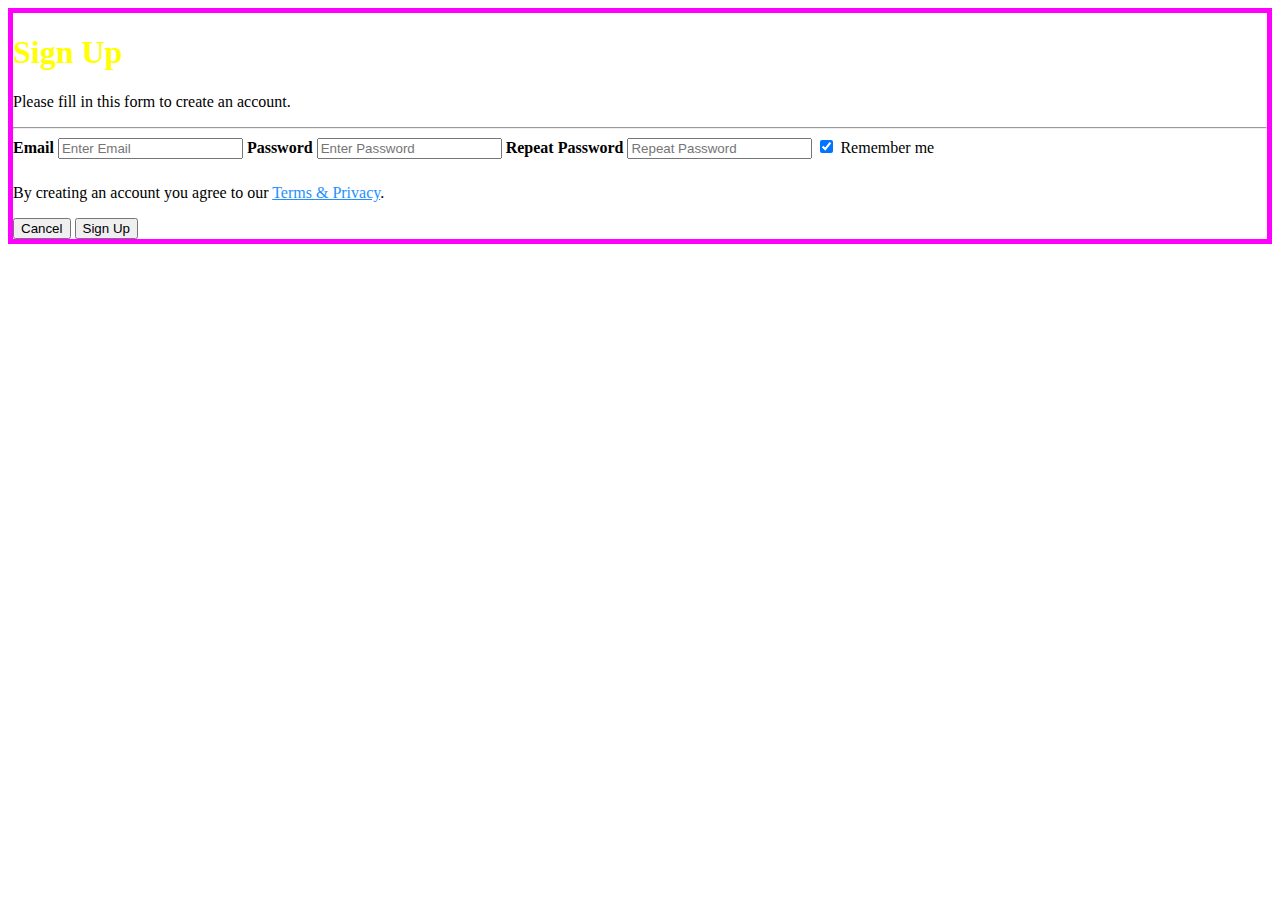
<file: HTML/signin.html>
<html>
<head>
  <link href="../css/demo.css" rel="stylesheet" >
</head>

<form action="action_page.php" class="signin">
  <div class="container">
    <h1 id="ak">Sign Up</h1>
    <p>Please fill in this form to create an account.</p>
    <hr>

    <label for="email"><b>Email</b></label>
    <input type="text" placeholder="Enter Email" name="email" required>

    <label for="psw"><b>Password</b></label>
    <input type="password" placeholder="Enter Password" name="psw" required>

    <label for="psw-repeat"><b>Repeat Password</b></label>
    <input type="password" placeholder="Repeat Password" name="psw-repeat" required>

    <label>
      <input type="checkbox" checked="checked" name="remember" style="margin-bottom:15px"> Remember me
    </label>

    <p>By creating an account you agree to our <a href="#" style="color:dodgerblue">Terms & Privacy</a>.</p>

    <div class="clearfix">
      <button type="button" class="cancelbtn">Cancel</button>
      <button type="submit" class="signupbtn">Sign Up</button>
    </div>
  </div>
</form>
</html>
</file>
<file: css/style.css>
/********** Template CSS **********/
:root {
    --primary: #FEA116;
    --light: #F1F8FF;
    --dark: #0F172B;
}

.ff-secondary {
    font-family: 'Pacifico', cursive;
}

.fw-medium {
    font-weight: 600 !important;
}

.fw-semi-bold {
    font-weight: 700 !important;
}

.back-to-top {
    position: fixed;
    display: none;
    right: 45px;
    bottom: 45px;
    z-index: 99;
}


/*** Spinner ***/
#spinner {
    opacity: 0;
    visibility: hidden;
    transition: opacity .5s ease-out, visibility 0s linear .5s;
    z-index: 99999;
}

#spinner.show {
    transition: opacity .5s ease-out, visibility 0s linear 0s;
    visibility: visible;
    opacity: 1;
}


/*** Button ***/
.btn {
    font-family: 'Nunito', sans-serif;
    font-weight: 500;
    text-transform: uppercase;
    transition: .5s;
}

.btn.btn-primary,
.btn.btn-secondary {
    color: #FFFFFF;
}

.btn-square {
    width: 38px;
    height: 38px;
}

.btn-sm-square {
    width: 32px;
    height: 32px;
}

.btn-lg-square {
    width: 48px;
    height: 48px;
}

.btn-square,
.btn-sm-square,
.btn-lg-square {
    padding: 0;
    display: flex;
    align-items: center;
    justify-content: center;
    font-weight: normal;
    border-radius: 2px;
}


/*** Navbar ***/
.navbar-dark .navbar-nav .nav-link {
    position: relative;
    margin-left: 25px;
    padding: 35px 0;
    font-size: 15px;
    color: var(--light) !important;
    text-transform: uppercase;
    font-weight: 500;
    outline: none;
    transition: .5s;
}

.sticky-top.navbar-dark .navbar-nav .nav-link {
    padding: 20px 0;
}

.navbar-dark .navbar-nav .nav-link:hover,
.navbar-dark .navbar-nav .nav-link.active {
    color: var(--primary) !important;
}

.navbar-dark .navbar-brand img {
    max-height: 60px;
    transition: .5s;
}

.sticky-top.navbar-dark .navbar-brand img {
    max-height: 45px;
}

@media (max-width: 991.98px) {
    .sticky-top.navbar-dark {
        position: relative;
    }

    .navbar-dark .navbar-collapse {
        margin-top: 15px;
        border-top: 1px solid rgba(255, 255, 255, .1)
    }

    .navbar-dark .navbar-nav .nav-link,
    .sticky-top.navbar-dark .navbar-nav .nav-link {
        padding: 10px 0;
        margin-left: 0;
    }

    .navbar-dark .navbar-brand img {
        max-height: 45px;
    }
}

@media (min-width: 992px) {
    .navbar-dark {
        position: absolute;
        width: 100%;
        top: 0;
        left: 0;
        z-index: 999;
        background: transparent !important;
    }
    
    .sticky-top.navbar-dark {
        position: fixed;
        background: var(--dark) !important;
    }
}


/*** Hero Header ***/
.hero-header {
    background: linear-gradient(rgba(15, 23, 43, .9), rgba(15, 23, 43, .9)), url(../img/bg-hero.jpg);
    background-position: center center;
    background-repeat: no-repeat;
    background-size: cover;
}

.hero-header img {
    animation: imgRotate 50s linear infinite;
}

@keyframes imgRotate { 
    100% { 
        transform: rotate(360deg); 
    } 
}

.breadcrumb-item + .breadcrumb-item::before {
    color: rgba(255, 255, 255, .5);
}


/*** Section Title ***/
.section-title {
    position: relative;
    display: inline-block;
}

.section-title::before {
    position: absolute;
    content: "";
    width: 45px;
    height: 2px;
    top: 50%;
    left: -55px;
    margin-top: -1px;
    background: var(--primary);
}

.section-title::after {
    position: absolute;
    content: "";
    width: 45px;
    height: 2px;
    top: 50%;
    right: -55px;
    margin-top: -1px;
    background: var(--primary);
}

.section-title.text-start::before,
.section-title.text-end::after {
    display: none;
}


/*** Service ***/
.service-item {
    box-shadow: 0 0 45px rgba(0, 0, 0, .08);
    transition: .5s;
}

.service-item:hover {
    background: var(--primary);
}

.service-item * {
    transition: .5s;
}

.service-item:hover * {
    color: var(--light) !important;
}


/*** Food Menu ***/
.nav-pills .nav-item .active {
    border-bottom: 2px solid var(--primary);
}


/*** Youtube Video ***/
.video {
    position: relative;
    height: 100%;
    min-height: 500px;
    background: linear-gradient(rgba(15, 23, 43, .1), rgba(15, 23, 43, .1)), url(../img/video.jpg);
    background-position: center center;
    background-repeat: no-repeat;
    background-size: cover;
}

.video .btn-play {
    position: absolute;
    z-index: 3;
    top: 50%;
    left: 50%;
    transform: translateX(-50%) translateY(-50%);
    box-sizing: content-box;
    display: block;
    width: 32px;
    height: 44px;
    border-radius: 50%;
    border: none;
    outline: none;
    padding: 18px 20px 18px 28px;
}

.video .btn-play:before {
    content: "";
    position: absolute;
    z-index: 0;
    left: 50%;
    top: 50%;
    transform: translateX(-50%) translateY(-50%);
    display: block;
    width: 100px;
    height: 100px;
    background: var(--primary);
    border-radius: 50%;
    animation: pulse-border 1500ms ease-out infinite;
}

.video .btn-play:after {
    content: "";
    position: absolute;
    z-index: 1;
    left: 50%;
    top: 50%;
    transform: translateX(-50%) translateY(-50%);
    display: block;
    width: 100px;
    height: 100px;
    background: var(--primary);
    border-radius: 50%;
    transition: all 200ms;
}

.video .btn-play img {
    position: relative;
    z-index: 3;
    max-width: 100%;
    width: auto;
    height: auto;
}

.video .btn-play span {
    display: block;
    position: relative;
    z-index: 3;
    width: 0;
    height: 0;
    border-left: 32px solid var(--dark);
    border-top: 22px solid transparent;
    border-bottom: 22px solid transparent;
}

@keyframes pulse-border {
    0% {
        transform: translateX(-50%) translateY(-50%) translateZ(0) scale(1);
        opacity: 1;
    }

    100% {
        transform: translateX(-50%) translateY(-50%) translateZ(0) scale(1.5);
        opacity: 0;
    }
}

#videoModal {
    z-index: 99999;
}

#videoModal .modal-dialog {
    position: relative;
    max-width: 800px;
    margin: 60px auto 0 auto;
}

#videoModal .modal-body {
    position: relative;
    padding: 0px;
}

#videoModal .close {
    position: absolute;
    width: 30px;
    height: 30px;
    right: 0px;
    top: -30px;
    z-index: 999;
    font-size: 30px;
    font-weight: normal;
    color: #FFFFFF;
    background: #000000;
    opacity: 1;
}


/*** Team ***/
.team-item {
    box-shadow: 0 0 45px rgba(0, 0, 0, .08);
    height: calc(100% - 38px);
    transition: .5s;
}

.team-item img {
    transition: .5s;
}

.team-item:hover img {
    transform: scale(1.1);
}

.team-item:hover {
    height: 100%;
}

.team-item .btn {
    border-radius: 38px 38px 0 0;
}


/*** Testimonial ***/
.testimonial-carousel .owl-item .testimonial-item,
.testimonial-carousel .owl-item.center .testimonial-item * {
    transition: .5s;
}

.testimonial-carousel .owl-item.center .testimonial-item {
    background: var(--primary) !important;
    border-color: var(--primary) !important;
}

.testimonial-carousel .owl-item.center .testimonial-item * {
    color: var(--light) !important;
}

.testimonial-carousel .owl-dots {
    margin-top: 24px;
    display: flex;
    align-items: flex-end;
    justify-content: center;
}

.testimonial-carousel .owl-dot {
    position: relative;
    display: inline-block;
    margin: 0 5px;
    width: 15px;
    height: 15px;
    border: 1px solid #CCCCCC;
    border-radius: 15px;
    transition: .5s;
}

.testimonial-carousel .owl-dot.active {
    background: var(--primary);
    border-color: var(--primary);
}


/*** Footer ***/
.footer .btn.btn-social {
    margin-right: 5px;
    width: 35px;
    height: 35px;
    display: flex;
    align-items: center;
    justify-content: center;
    color: var(--light);
    border: 1px solid #FFFFFF;
    border-radius: 35px;
    transition: .3s;
}

.footer .btn.btn-social:hover {
    color: var(--primary);
}

.footer .btn.btn-link {
    display: block;
    margin-bottom: 5px;
    padding: 0;
    text-align: left;
    color: #FFFFFF;
    font-size: 15px;
    font-weight: normal;
    text-transform: capitalize;
    transition: .3s;
}

.footer .btn.btn-link::before {
    position: relative;
    content: "\f105";
    font-family: "Font Awesome 5 Free";
    font-weight: 900;
    margin-right: 10px;
}

.footer .btn.btn-link:hover {
    letter-spacing: 1px;
    box-shadow: none;
}

.footer .copyright {
    padding: 25px 0;
    font-size: 15px;
    border-top: 1px solid rgba(256, 256, 256, .1);
}

.footer .copyright a {
    color: var(--light);
}

.footer .footer-menu a {
    margin-right: 15px;
    padding-right: 15px;
    border-right: 1px solid rgba(255, 255, 255, .1);
}

.footer .footer-menu a:last-child {
    margin-right: 0;
    padding-right: 0;
    border-right: none;
}
</file>
<file: css/demo.css>
.signin{
    border:5px solid #f0f
}
#ak{
    color:#ff0
}
</file>
